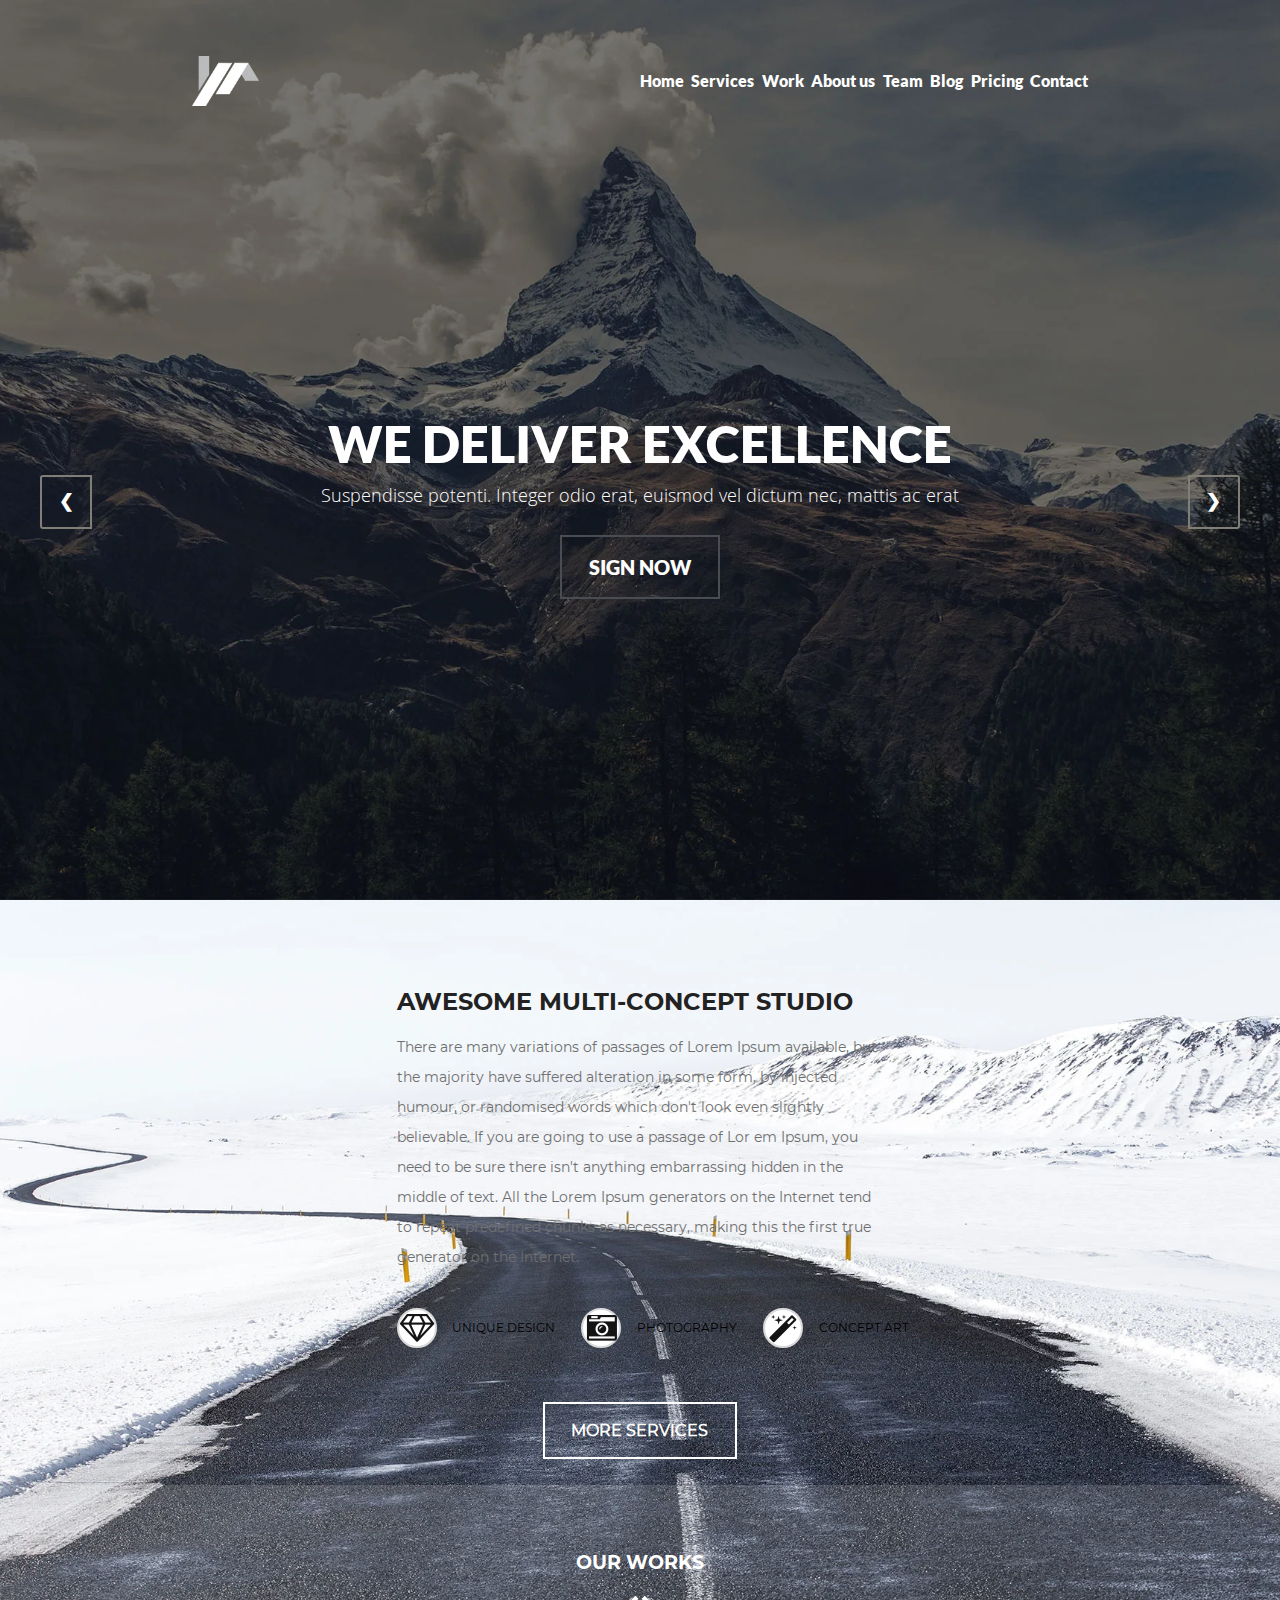
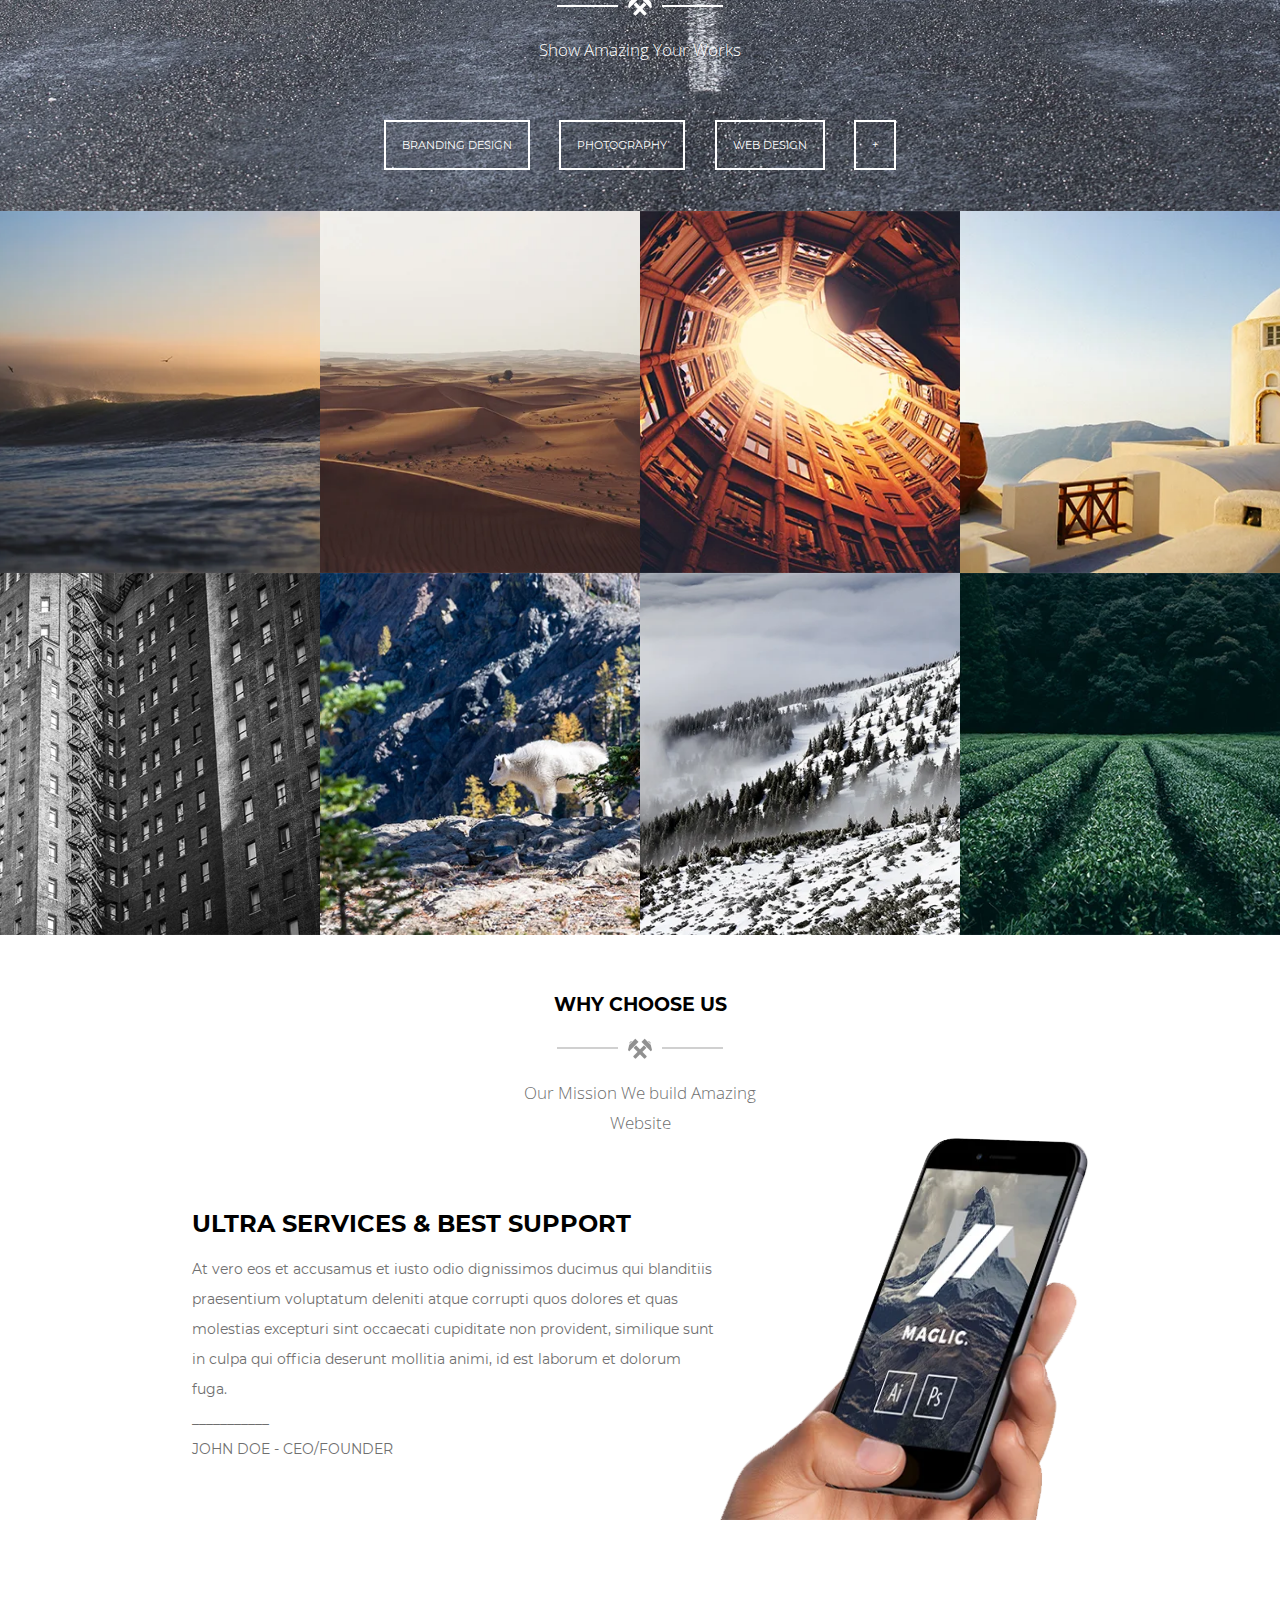
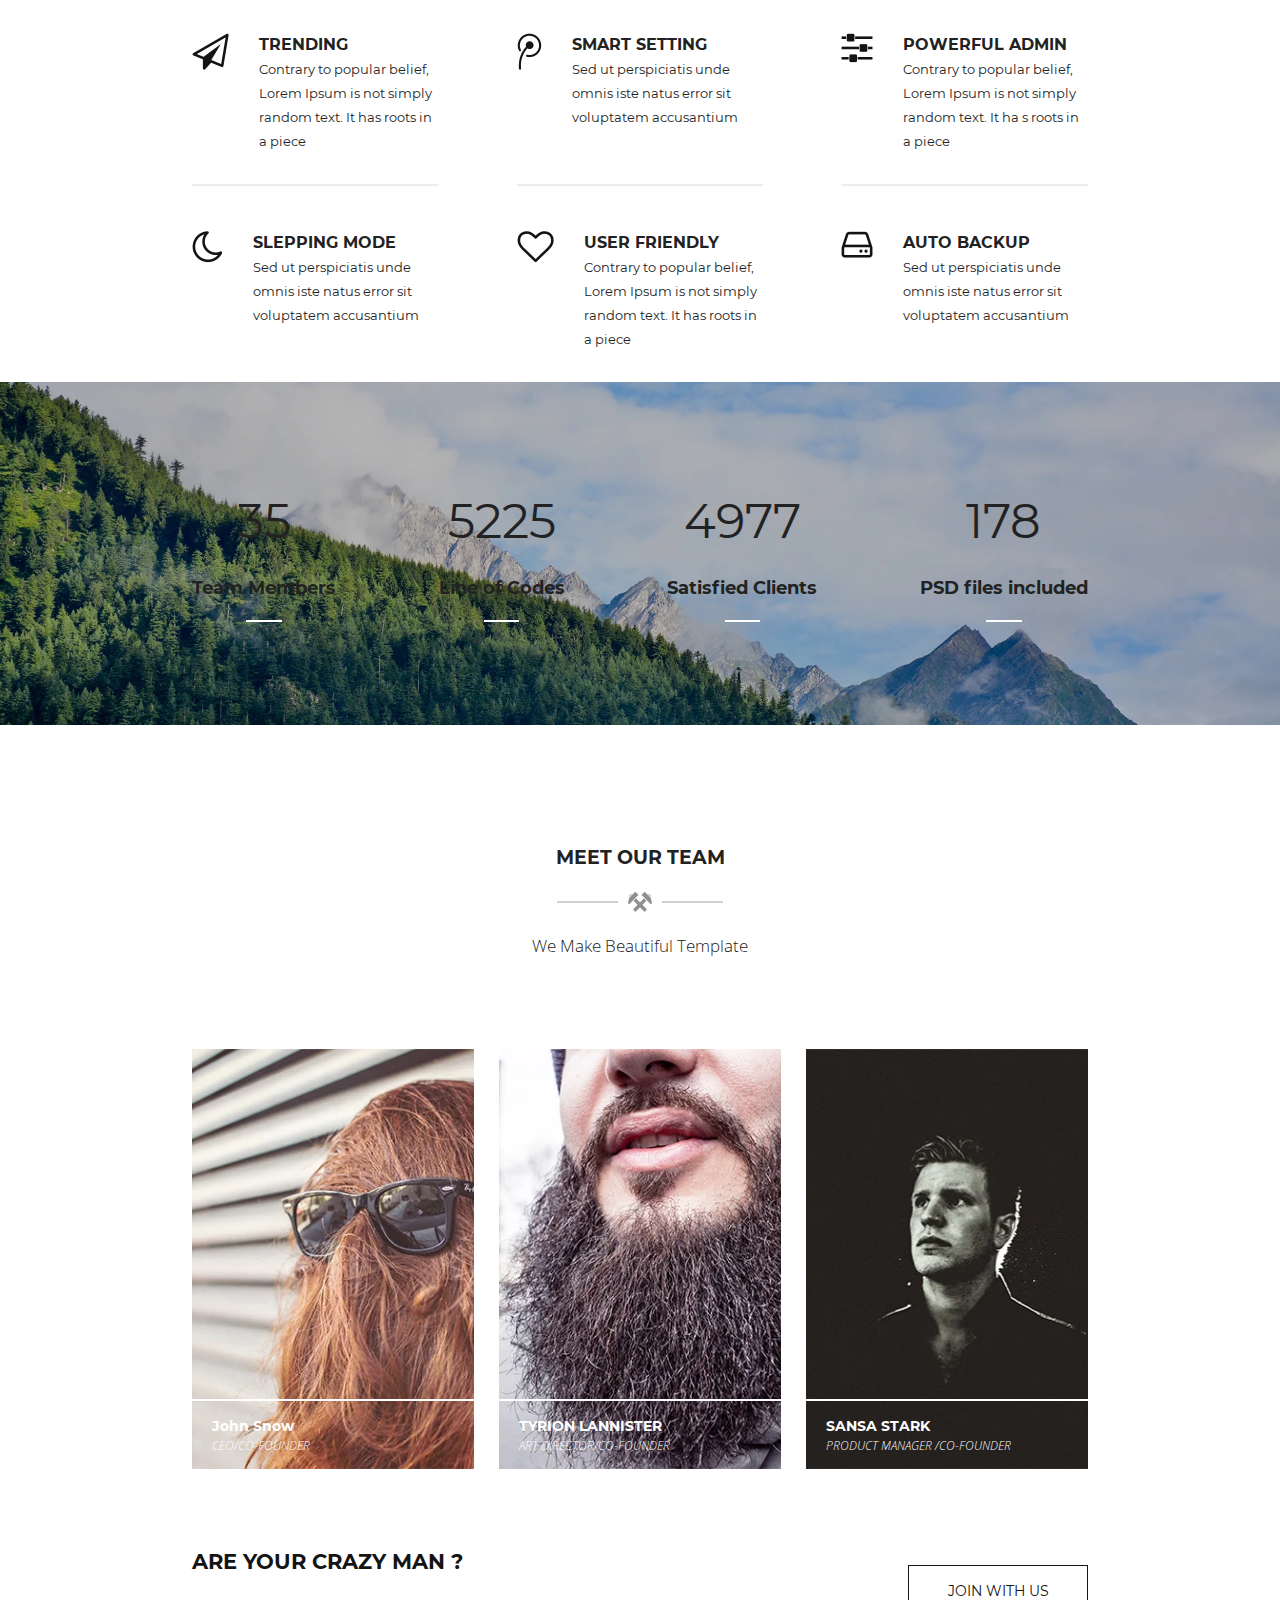
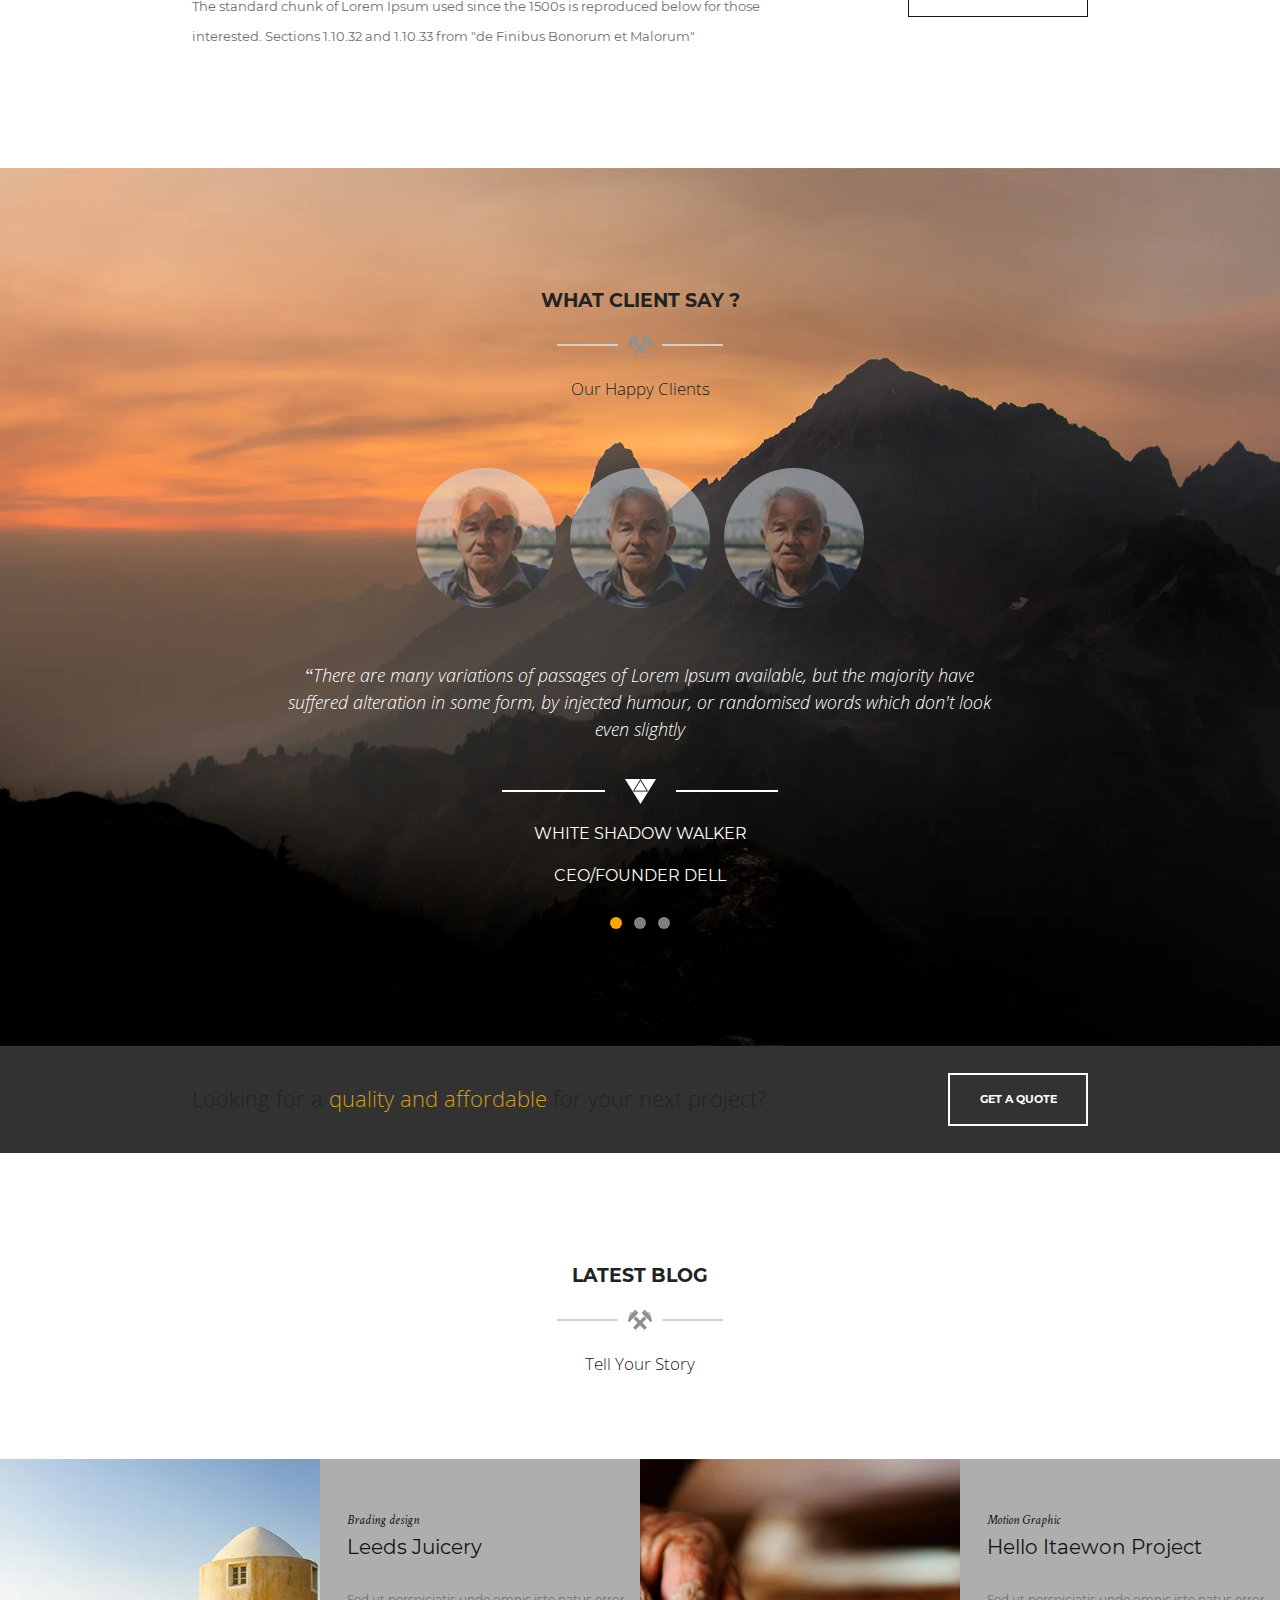
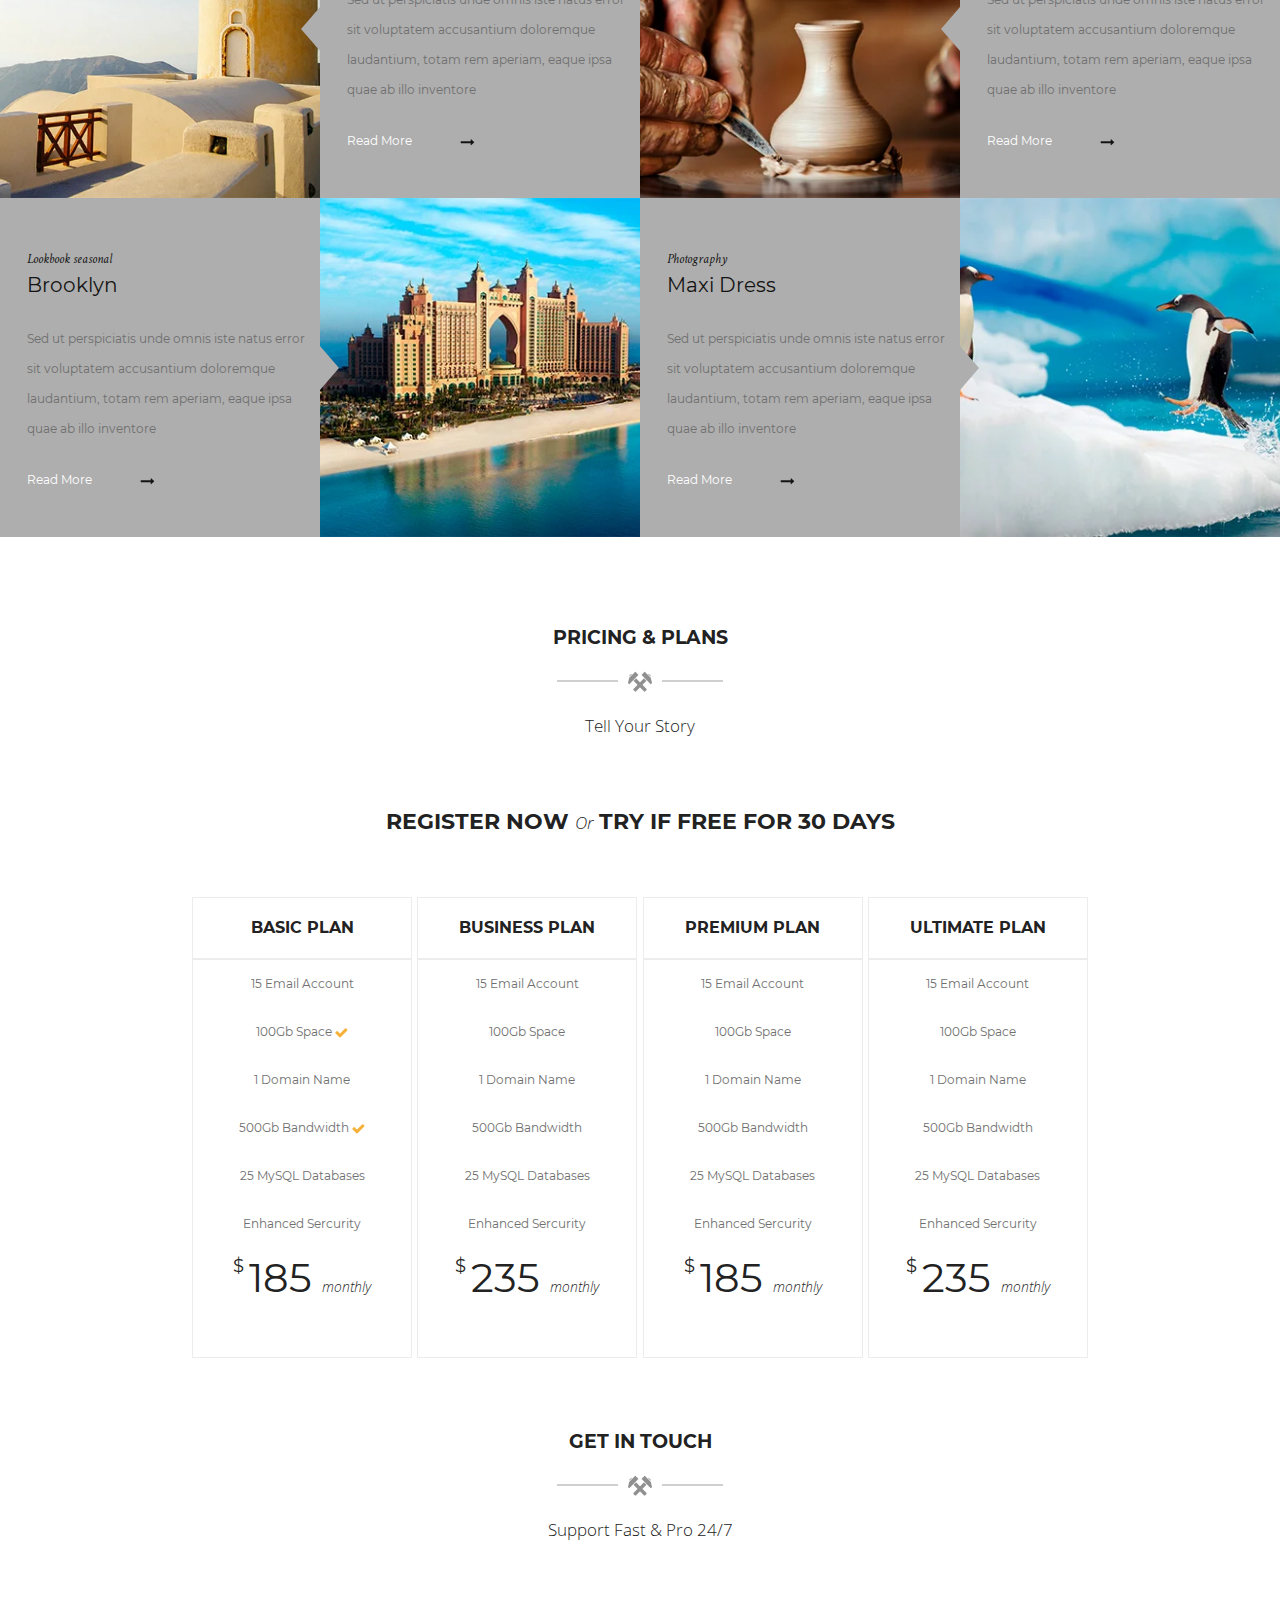
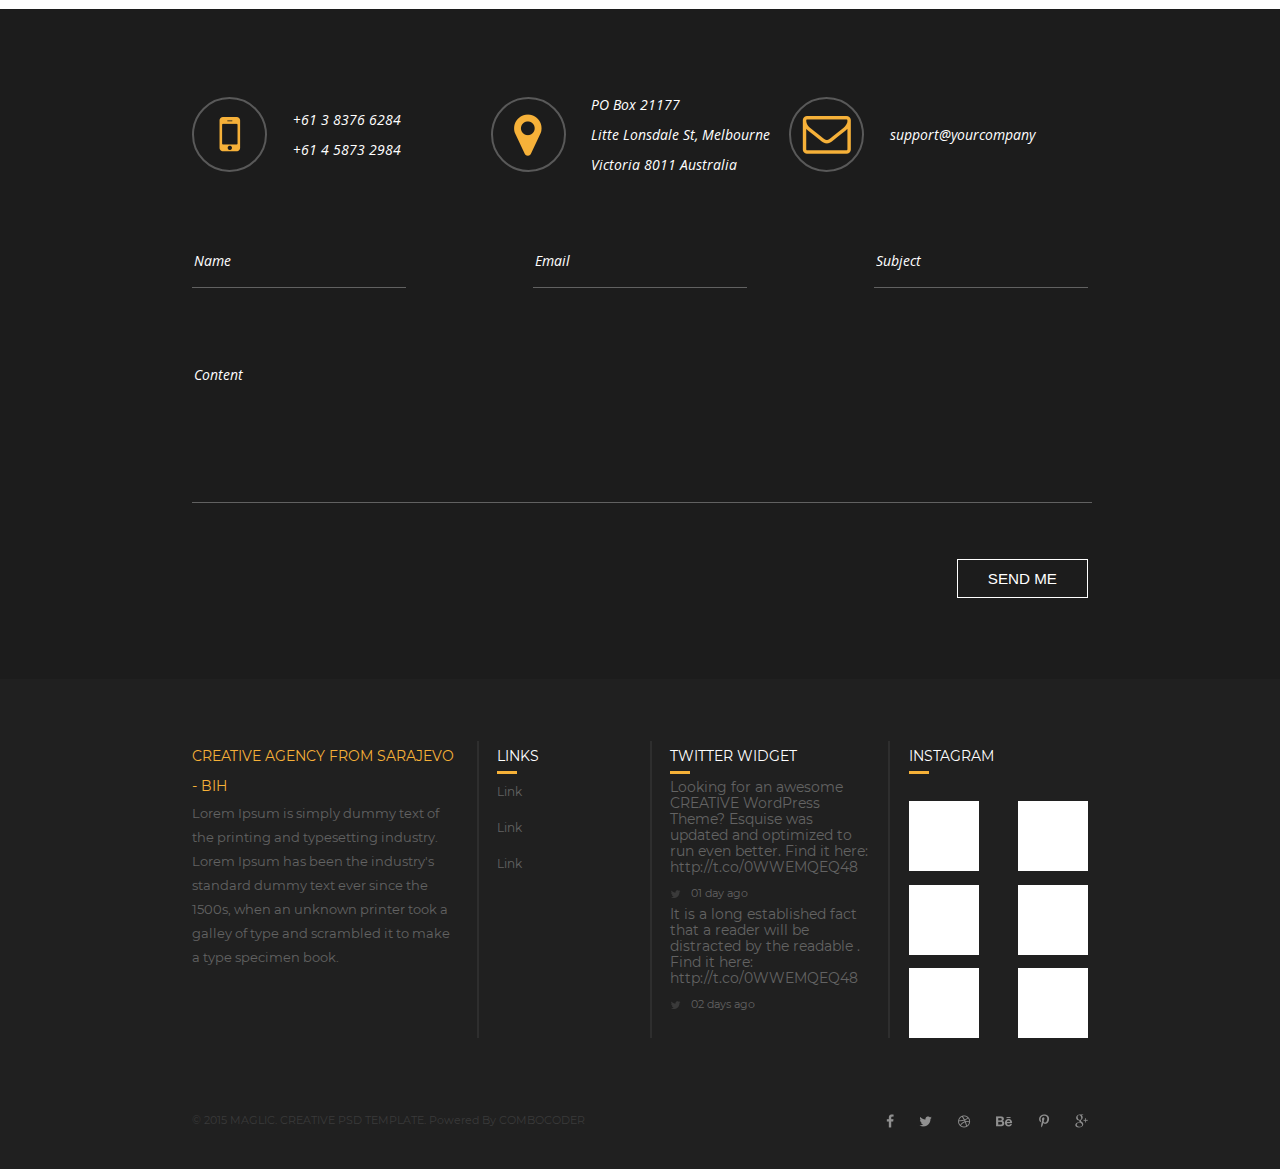
<file: index.html>
<!DOCTYPE html>
<html lang="en">

<head>
    <meta charset="UTF-8">
    <meta name="viewport" content="width=device-width, initial-scale=1.0">
    <title>Maglic</title>
    <link rel="stylesheet" href="css/style.min.css">
</head>

<body>
    <header class="header">
    <div class="wrap">
        <div class="headerTop">
            <picture><source srcset="img/header/headerLogo.webp" type="image/webp"><img class="headerLogo" src="img/header/headerLogo.png"></picture>
            <nav class="headerTopMenu">
                <ul class="headerTopMenu-List">
                    <li><a href="#home" class="headerTopMenu-link">Home</a></li>
                    <li><a href="#services" class="headerTopMenu-link active">Services</a></li>
                    <li><a href="#work" class="headerTopMenu-link">Work</a></li>
                    <li><a href="#about" class="headerTopMenu-link">About us</a></li>
                    <li><a href="#team" class="headerTopMenu-link">Team</a></li>
                    <li><a href="#blog" class="headerTopMenu-link">Blog</a></li>
                    <li><a href="#pricing" class="headerTopMenu-link">Pricing</a></li>
                    <li><a href="#contact" class="headerTopMenu-link">Contact</a></li>
                </ul>
            </nav>
            <div class="headerBurger">
                <span></span>
            </div>
        </div>
    </div>
    <div class="headerCenter">
        <a class="prev">&#10094</a>

        <div class="headerContent">
            <h2 class="headerContentTitle">WE DELIVER EXCELLENCE</h2>
            <p class="headerContentSubtitle">Suspendisse potenti. Integer odio erat, euismod vel dictum nec, mattis
                ac erat</p>
            <a class="headerContentButton" href="#">SIGN NOW</a>
        </div>

        <a class="next">&#10095</a>
    </div>
</header>
    <section class="services" id="services">
    <div class="wrap">
        <div class="servicesMainBox">
            <div class="servicesTitleBox">
                <h2 class="servicesTitle">Awesome multi-concept studio</h2>
                <p class="servicesSubtitle">There are many variations of passages of Lorem Ipsum available, but the
                    majority
                    have
                    suffered alteration in some form, by injected humour, or randomised words which don't look
                    even slightly believable. If you are going to use a passage of Lor em Ipsum, you need to be
                    sure there isn't anything embarrassing hidden in the middle of text. All the Lorem Ipsum
                    generators on the Internet tend to repeat predefined chunks as necessary, making this the
                    first true generator on the Internet. </p>
            </div>
            <div class="servicesIconBox">
                <div class="servicesIcon">
                    <div class="servicesIconCircle">
                        <picture><source srcset="img/services/dimondIcon.webp" type="image/webp"><img src="img/services/dimondIcon.png" alt=""></picture>
                    </div>
                    <h4 class="servicesIconTitle">Unique Design</h4>
                </div>
                <div class="servicesIcon">
                    <div class="servicesIconCircle">
                        <picture><source srcset="img/services/cameraIcon.webp" type="image/webp"><img src="img/services/cameraIcon.png" alt=""></picture>
                    </div>
                    <h4 class="servicesIconTitle">Photography</h4>
                </div>
                <div class="servicesIcon">
                    <div class="servicesIconCircle">
                        <picture><source srcset="img/services/wandIcon.webp" type="image/webp"><img src="img/services/wandIcon.png" alt=""></picture>
                    </div>
                    <h4 class="servicesIconTitle">Concept Art</h4>
                </div>
            </div>
            <a class="servicesButton" href="#">More Services</a>
        </div>
    </div>
    <div class="ourWorksBox" id="work">
        <div class="mainTitleStyle">
            <h3>Our Works</h3>
            <div class="mainIconBox">
                <div class="whiteLine"></div>
                <picture><source srcset="img/services/ourWork/OurWorkIcon.webp" type="image/webp"><img src="img/services/ourWork/OurWorkIcon.png" alt="" class="mainIcon"></picture>
                <div class="whiteLine"></div>
            </div>
            <p>Show Amazing Your Works</p>
        </div>
        <div class="ourWorksButtonList">
            <a class="ourWorkButton" href="#">Branding Design</a>
            <a class="ourWorkButton" href="#">Photography</a>
            <a class="ourWorkButton" href="#">Web Design</a>
            <a class="ourWorkButton" href="#">+</a>
        </div>
    </div>
</section>
    <section class="portfolio">
    <div class="portfolioOne portfolioItem">
        <div class="blackout">
            <picture><source srcset="img/portfolio/SearchIcon.webp" type="image/webp"><img src="img/portfolio/SearchIcon.png" alt=""></picture>
            <h3>Lorem ipsum dolor sit.</h3>
            <div class="stick"></div>
        </div>
    </div>

    <div class="portfolioTwo portfolioItem">
        <div class="blackout">
            <picture><source srcset="img/portfolio/SearchIcon.webp" type="image/webp"><img src="img/portfolio/SearchIcon.png" alt=""></picture>
            <h3>Lorem ipsum dolor sit.</h3>
            <div class="stick"></div>
        </div>
    </div>

    <div class="portfolioThree portfolioItem">
        <div class="blackout">
            <picture><source srcset="img/portfolio/SearchIcon.webp" type="image/webp"><img src="img/portfolio/SearchIcon.png" alt=""></picture>
            <h3>Lorem ipsum dolor sit.</h3>
            <div class="stick"></div>
        </div>
    </div>

    <div class="portfolioFour portfolioItem">
        <div class="blackout">
            <picture><source srcset="img/portfolio/SearchIcon.webp" type="image/webp"><img src="img/portfolio/SearchIcon.png" alt=""></picture>
            <h3>Lorem ipsum dolor sit.</h3>
            <div class="stick"></div>
        </div>
    </div>

    <div class="portfolioFive portfolioItem">
        <div class="blackout">
            <picture><source srcset="img/portfolio/SearchIcon.webp" type="image/webp"><img src="img/portfolio/SearchIcon.png" alt=""></picture>
            <h3>Lorem ipsum dolor sit.</h3>
            <div class="stick"></div>
        </div>
    </div>

    <div class="portfolioSix portfolioItem">
        <div class="blackout">
            <picture><source srcset="img/portfolio/SearchIcon.webp" type="image/webp"><img src="img/portfolio/SearchIcon.png" alt=""></picture>
            <h3>Lorem ipsum dolor sit.</h3>
            <div class="stick"></div>
        </div>
    </div>

    <div class="portfolioSeven portfolioItem">
        <div class="blackout">
            <picture><source srcset="img/portfolio/SearchIcon.webp" type="image/webp"><img src="img/portfolio/SearchIcon.png" alt=""></picture>
            <h3>Lorem ipsum dolor sit.</h3>
            <div class="stick"></div>
        </div>
    </div>

    <div class="portfolioEight portfolioItem">
        <div class="blackout">
            <picture><source srcset="img/portfolio/SearchIcon.webp" type="image/webp"><img src="img/portfolio/SearchIcon.png" alt=""></picture>
            <h3>Lorem ipsum dolor sit.</h3>
            <div class="stick"></div>
        </div>
    </div>
</section>
    <section class="chooseUs" id="about">
    <div class="wrap">
        <div class="mainTitleStyle">
            <h3>Why choose us</h3>
            <div class="mainIconBox">
                <div class="grayLine"></div>
                <picture><source srcset="img/chooseUs/workIcon.webp" type="image/webp"><img src="img/chooseUs/workIcon.png" alt="" class="mainIcon"></picture>
                <div class="grayLine"></div>
            </div>
            <p>Our Mission We build Amazing Website</p>
        </div>

        <div class="chooseUsContent">
            <div class="chooseUsText">
                <h2>ULTRA SERVICES & BEST SUPPORT</h2>
                <p>
                    At vero eos et accusamus et iusto odio dignissimos ducimus qui blanditiis praesentium voluptatum
                    deleniti atque corrupti quos dolores et quas molestias excepturi sint occaecati cupiditate non
                    provident, similique sunt in culpa qui officia deserunt mollitia animi, id est laborum et dolorum
                    fuga. </br>
                    ___________ </br>
                    <p class="Author">JOHN DOE - CEO/FOUNDER</p>
                </p>
            </div>
            <picture><source srcset="img/chooseUs/phoneIcon.webp" type="image/webp"><img src="img/chooseUs/phoneIcon.png" alt=""></picture>
        </div>

        <div class="chooseUsFeaturesBoxList">
            <div class="chooseUsFeaturesBox bottomLine">
                <picture><source srcset="img/chooseUs/TelegramIcon.webp" type="image/webp"><img src="img/chooseUs/TelegramIcon.png" alt=""></picture>
                <div class="chooseUsFeaturesBoxTitle">
                    <h3>Trending</h3>
                    <p>Contrary to popular belief, Lorem Ipsum is not simply random text. It has roots in a piece</p>
                </div>
            </div>
            <div class="chooseUsFeaturesBox bottomLine">
                <picture><source srcset="img/chooseUs/FlowerIcon.webp" type="image/webp"><img src="img/chooseUs/FlowerIcon.png" alt=""></picture>
                <div class="chooseUsFeaturesBoxTitle">
                    <h3>Smart Setting</h3>
                    <p>Sed ut perspiciatis unde omnis iste natus error sit voluptatem accusantium</p>
                </div>
            </div>
            <div class="chooseUsFeaturesBox bottomLine">
                <picture><source srcset="img/chooseUs/SettingIcon.webp" type="image/webp"><img src="img/chooseUs/SettingIcon.png" alt=""></picture>
                <div class="chooseUsFeaturesBoxTitle">
                    <h3>Powerful Admin</h3>
                    <p>Contrary to popular belief, Lorem Ipsum is not simply random text. It ha s roots in a piece</p>
                </div>
            </div>
            <div class="chooseUsFeaturesBox">
                <picture><source srcset="img/chooseUs/MoonIcon.webp" type="image/webp"><img src="img/chooseUs/MoonIcon.png" alt=""></picture>
                <div class="chooseUsFeaturesBoxTitle">
                    <h3>Slepping Mode</h3>
                    <p>Sed ut perspiciatis unde omnis iste natus error sit voluptatem accusantium</p>
                </div>
            </div>
            <div class="chooseUsFeaturesBox">
                <picture><source srcset="img/chooseUs/HearthIcon.webp" type="image/webp"><img src="img/chooseUs/HearthIcon.png" alt=""></picture>
                <div class="chooseUsFeaturesBoxTitle">
                    <h3>User Friendly</h3>
                    <p>Contrary to popular belief, Lorem Ipsum is not simply random text. It has roots in a piece</p>
                </div>
            </div>
            <div class="chooseUsFeaturesBox">
                <picture><source srcset="img/chooseUs/StationIcon.webp" type="image/webp"><img src="img/chooseUs/StationIcon.png" alt=""></picture>
                <div class="chooseUsFeaturesBoxTitle">
                    <h3>Auto Backup</h3>
                    <p>Sed ut perspiciatis unde omnis iste natus error sit voluptatem accusantium</p>
                </div>
            </div>
        </div>
    </div>
</section>
    <section class="factsMainBox">
    <div class="wrap">
        <div class="factsBoxList">
            <div class="factBox">
                <h2>35</h2>
                <h3>Team Members</h3>
                <div class="whiteLine"></div>
            </div>
            <div class="factBox">
                <h2>5225</h2>
                <h3>Line of Codes</h3>
                <div class="whiteLine"></div>
            </div>
            <div class="factBox">
                <h2>4977</h2>
                <h3>Satisfied Clients</h3>
                <div class="whiteLine"></div>
            </div>
            <div class="factBox">
                <h2>178</h2>
                <h3>PSD files included</h3>
                <div class="whiteLine"></div>
            </div>
        </div>
    </div>
</section>
    <section class="ourTeamMainBox" id="team">
    <div class="wrap">
        <div class="mainTitleStyle">
            <div class="mainTitleStyle">
                <h3>Meet our team</h3>
                <div class="mainIconBox">
                    <div class="grayLine"></div>
                    <picture><source srcset="img/chooseUs/workIcon.webp" type="image/webp"><img src="img/chooseUs/workIcon.png" alt="" class="mainIcon"></picture>
                    <div class="grayLine"></div>
                </div>
                <p>We Make Beautiful Template</p>
            </div>
        </div>
        <div class="teamMembersBoxList">
            <div class="teamMemberBox firstMember">
                <div class="teamMemberBoxText">
                    <h3>John Snow</h3>
                    <p>CEO/CO-FOUNDER</p>
                </div>
            </div>
            <div class="teamMemberBox secondMember">
                <div class="teamMemberBoxText">
                    <h3>TYRION LANNISTER</h3>
                    <p>ART DIRECTOR/CO-FOUNDER</p>
                </div>
            </div>
            <div class="teamMemberBox thirdMember">
                <div class="teamMemberBoxText">
                    <h3>SANSA STARK</h3>
                    <p>PRODUCT MANAGER /CO-FOUNDER</p>
                </div>
            </div>
        </div>
        <div class="ourMemberBottom">
            <div class="ourMemberText">
                <h2>ARE YOUR CRAZY MAN ?</h2>
                <p>The standard chunk of Lorem Ipsum used since the 1500s is reproduced below for those interested.
                    Sections
                    1.10.32 and 1.10.33 from "de Finibus Bonorum et Malorum"</p>
            </div>
            <a class="ourMemberButton" href="#">JOIN WITH US</a>
        </div>
    </div>
</section>
    <section class="testimonialMainBox">
    <div class="wrap">
        <div class="testimonialContentWrap">
            <div class="mainTitleStyle">
                <div class="mainTitleStyle">
                    <h3>WHAT CLIENT SAY ?</h3>
                    <div class="mainIconBox">
                        <div class="grayLine"></div>
                        <picture><source srcset="img/chooseUs/workIcon.webp" type="image/webp"><img src="img/chooseUs/workIcon.png" alt="" class="mainIcon"></picture>
                        <div class="grayLine"></div>
                    </div>
                    <p>Our Happy Clients</p>
                </div>
            </div>
            <div class="testimonialMainContentBox">
                <div class="slider">
                    <div class="sliderItem" id="slide showing">
                        <div class="avatarsBoxList">
                            <div class="avatarBox"></div>
                            <div class="avatarBox"></div>
                            <div class="avatarBox"></div>
                        </div>
                        <p class="testimonialQuote">“There are many variations of passages of Lorem Ipsum available, but
                            the
                            majority have suffered
                            alteration in some form, by injected humour, or randomised words which don't look even
                            slightly
                        </p>
                        <div class="testimonialIconBox">
                            <div class="whiteLine"></div>
                            <picture><source srcset="img/testimonial/testimonialIcon.webp" type="image/webp"><img src="img/testimonial/testimonialIcon.png" alt="" class="testimonialIcon"></picture>
                            <div class="whiteLine"></div>
                        </div>
                        <h3 class="testimonialTitle">WHITE SHADOW WALKER</h3>
                        <p class="testimonialSubtitle">CEO/FOUNDER DELL</p>
                    </div>
                    <div class="sliderItem">
                        <div class="avatarsBoxList">
                            <div class="avatarBox"></div>
                            <div class="avatarBox"></div>
                            <div class="avatarBox"></div>
                        </div>
                        <p class="testimonialQuote">“There second slide
                        </p>
                        <div class="testimonialIconBox">
                            <div class="whiteLine"></div>
                            <picture><source srcset="img/testimonial/testimonialIcon.webp" type="image/webp"><img src="img/testimonial/testimonialIcon.png" alt="" class="testimonialIcon"></picture>
                            <div class="whiteLine"></div>
                        </div>
                        <h3 class="testimonialTitle">WHITE SHADOW WALKER</h3>
                        <p class="testimonialSubtitle">CEO/FOUNDER DELL</p>
                    </div>
                    <div class="sliderItem">
                        <div class="avatarsBoxList">
                            <div class="avatarBox"></div>
                            <div class="avatarBox"></div>
                            <div class="avatarBox"></div>
                        </div>
                        <p class="testimonialQuote">“There are many variations of passages of Lorem Ipsum available, but
                            the
                            majority have suffered
                            alteration in some form, by injected humour, or randomised words which don't look even
                            slightly
                        </p>
                        <div class="testimonialIconBox">
                            <div class="whiteLine"></div>
                            <picture><source srcset="img/testimonial/testimonialIcon.webp" type="image/webp"><img src="img/testimonial/testimonialIcon.png" alt="" class="testimonialIcon"></picture>
                            <div class="whiteLine"></div>
                        </div>
                        <h3 class="testimonialTitle">WHITE SHADOW WALKER</h3>
                        <p class="testimonialSubtitle">CEO/FOUNDER DELL</p>
                    </div>
                </div>
            </div>
            <div class="sliderDotsList">
                <div class="sliderDot" onclick="currentSlide(1)"></div>
                <div class="sliderDot" onclick="currentSlide(2)"></div>
                <div class="sliderDot" onclick="currentSlide(3)"></div>
            </div>
        </div>
    </div>
</section>
    <section class="getQuoteMainBox">
    <div class="wrap">
        <div class="getQuoteContentBox">
            <h2>Looking for a <span>quality and affordable</span> for your next project?</h2>
            <a href="#" class="getQuoteButton">GET A QUOTE</a>
        </div>
    </div>
</section>
    <section class="ourBlogMainBox" id="blog">
    <div class="mainTitleStyle">
        <h3>LATEST BLOG</h3>
        <div class="mainIconBox">
            <div class="grayLine"></div>
            <picture><source srcset="img/chooseUs/workIcon.webp" type="image/webp"><img src="img/chooseUs/workIcon.png" alt="" class="mainIcon"></picture>
            <div class="grayLine"></div>
        </div>
        <p>Tell Your Story</p>
    </div>
    <div class="ourBlogList">
        <div class="ourBlogItem">
            <div class="ourBlogItemImgBox ourBlogFirstImg">
                <div class="leftTriangle"></div>
            </div>
            <div class="ourBlogItemTextBox">
                <span>Brading design</span>
                <h2>Leeds Juicery</h2>
                <p>Sed ut perspiciatis unde omnis iste natus error sit voluptatem accusantium doloremque
                    laudantium, totam rem aperiam, eaque ipsa quae ab illo inventore </p>
                <div class="ourBlogItemButtonBox">
                    <a href="#" class="ourBlogItemButton">Read More</a>
                    <picture><source srcset="img/ourBlog/readMoreIcon.webp" type="image/webp"><img src="img/ourBlog/readMoreIcon.png" alt=""></picture>
                </div>
            </div>
        </div>
        <div class="ourBlogItem">
            <div class="ourBlogItemImgBox ourBlogSecondImg">
                <div class="leftTriangle"></div>
            </div>
            <div class="ourBlogItemTextBox">
                <span>Motion Graphic</span>
                <h2>Hello Itaewon Project</h2>
                <p>Sed ut perspiciatis unde omnis iste natus error sit voluptatem accusantium doloremque
                    laudantium, totam rem aperiam, eaque ipsa quae ab illo inventore </p>
                <div class="ourBlogItemButtonBox">
                    <a href="#" class="ourBlogItemButton">Read More</a>
                    <picture><source srcset="img/ourBlog/readMoreIcon.webp" type="image/webp"><img src="img/ourBlog/readMoreIcon.png" alt=""></picture>
                </div>
            </div>
        </div>
        <div class="ourBlogItem">
            <div class="ourBlogItemTextBox">
                <span>Lookbook seasonal</span>
                <h2>Brooklyn</h2>
                <p>Sed ut perspiciatis unde omnis iste natus error sit voluptatem accusantium doloremque
                    laudantium, totam rem aperiam, eaque ipsa quae ab illo inventore </p>
                <div class="ourBlogItemButtonBox">
                    <a href="#" class="ourBlogItemButton">Read More</a>
                    <picture><source srcset="img/ourBlog/readMoreIcon.webp" type="image/webp"><img src="img/ourBlog/readMoreIcon.png" alt=""></picture>
                </div>
            </div>
            <div class="ourBlogItemImgBox ourBlogThirdImg">
                <div class="rightTriangle"></div>
            </div>
        </div>
        <div class="ourBlogItem">
            <div class="ourBlogItemTextBox">
                <span>Photography</span>
                <h2>Maxi Dress</h2>
                <p>Sed ut perspiciatis unde omnis iste natus error sit voluptatem accusantium doloremque
                    laudantium, totam rem aperiam, eaque ipsa quae ab illo inventore </p>
                <div class="ourBlogItemButtonBox">
                    <a href="#" class="ourBlogItemButton">Read More</a>
                    <picture><source srcset="img/ourBlog/readMoreIcon.webp" type="image/webp"><img src="img/ourBlog/readMoreIcon.png" alt=""></picture>
                </div>
            </div>
            <div class="ourBlogItemImgBox ourBlogFourImg">
                <div class="rightTriangle"></div>
            </div>
        </div>
    </div>
    </div>
</section>
    <section class="planAndPricingMainBox" id="pricing">
    <div class="wrap">
        <div class="mainTitleStyle">
            <h3>PRICING & PLANS</h3>
            <div class="mainIconBox">
                <div class="grayLine"></div>
                <picture><source srcset="img/chooseUs/workIcon.webp" type="image/webp"><img src="img/chooseUs/workIcon.png" alt="" class="mainIcon"></picture>
                <div class="grayLine"></div>
            </div>
            <p>Tell Your Story</p>
        </div>
        <h3 class="planTitle">REGISTER NOW <span>Or</span> TRY IF FREE FOR 30 DAYS</h3>
        <div class="pricingList">
            <div class="pricingItem">
                <h3 class="pricingItemTitle">BASIC PLAN</h3>
                <ul class="pricingItemBonusList">
                    <li class="pricingItemBonusListText">
                        <p>15 Email Account</p>
                    </li>
                    <li class="pricingItemBonusListText">
                        <p>100Gb Space <picture><source srcset="img/planAndPricing/CheckMark.webp" type="image/webp"><img src="img/planAndPricing/CheckMark.png" alt=""></picture></p>
                    </li>
                    <li class="pricingItemBonusListText">
                        <p>1 Domain Name</p>
                    </li>
                    <li class="pricingItemBonusListText">
                        <p>500Gb Bandwidth <picture><source srcset="img/planAndPricing/CheckMark.webp" type="image/webp"><img src="img/planAndPricing/CheckMark.png" alt=""></picture></p>
                    </li>
                    <li class="pricingItemBonusListText">
                        <p>25 MySQL Databases</p>
                    </li>
                    <li class="pricingItemBonusListText">
                        <p>Enhanced Sercurity</p>
                    </li>
                </ul>
                <h2 class="pricingItemPriceText"><sup><small>$ </small></sup>185 <span>monthly</span></h2>
                <a href="#" class="pricingItemButton">GET PLAN</a>
            </div>
            <div class="pricingItem">
                <h3 class="pricingItemTitle">Business Plan</h3>
                <ul class="pricingItemBonusList">
                    <li class="pricingItemBonusListText">
                        <p>15 Email Account</p>
                    </li>
                    <li class="pricingItemBonusListText">
                        <p>100Gb Space</p>
                    </li>
                    <li class="pricingItemBonusListText">
                        <p>1 Domain Name</p>
                    </li>
                    <li class="pricingItemBonusListText">
                        <p>500Gb Bandwidth</p>
                    </li>
                    <li class="pricingItemBonusListText">
                        <p>25 MySQL Databases</p>
                    </li>
                    <li class="pricingItemBonusListText">
                        <p>Enhanced Sercurity</p>
                    </li>
                </ul>
                <h2 class="pricingItemPriceText"><sup><small>$ </small></sup>235 <span>monthly</span></h2>
                <a href="#" class="pricingItemButton">GET PLAN</a>
            </div>

            <div class="pricingItem">
                <h3 class="pricingItemTitle">Premium Plan</h3>
                <ul class="pricingItemBonusList">
                    <li class="pricingItemBonusListText">
                        <p>15 Email Account</p>
                    </li>
                    <li class="pricingItemBonusListText">
                        <p>100Gb Space</p>
                    </li>
                    <li class="pricingItemBonusListText">
                        <p>1 Domain Name</p>
                    </li>
                    <li class="pricingItemBonusListText">
                        <p>500Gb Bandwidth</p>
                    </li>
                    <li class="pricingItemBonusListText">
                        <p>25 MySQL Databases</p>
                    </li>
                    <li class="pricingItemBonusListText">
                        <p>Enhanced Sercurity</p>
                    </li>
                </ul>
                <h2 class="pricingItemPriceText"><sup><small>$ </small></sup>185 <span>monthly</span></h2>
                <a href="#" class="pricingItemButton">GET PLAN</a>
            </div>
            <div class="pricingItem">
                <h3 class="pricingItemTitle">Ultimate Plan</h3>
                <ul class="pricingItemBonusList">
                    <li class="pricingItemBonusListText">
                        <p>15 Email Account</p>
                    </li>
                    <li class="pricingItemBonusListText">
                        <p>100Gb Space</p>
                    </li>
                    <li class="pricingItemBonusListText">
                        <p>1 Domain Name</p>
                    </li>
                    <li class="pricingItemBonusListText">
                        <p>500Gb Bandwidth</p>
                    </li>
                    <li class="pricingItemBonusListText">
                        <p>25 MySQL Databases</p>
                    </li>
                    <li class="pricingItemBonusListText">
                        <p>Enhanced Sercurity</p>
                    </li>
                </ul>
                <h2 class="pricingItemPriceText"><sup><small>$ </small></sup>235 <span>monthly</span></h2>
                <a href="#" class="pricingItemButton">GET PLAN</a>
            </div>
        </div>
        <div class="mainTitleStyle">
            <h3>GET IN TOUCH</h3>
            <div class="mainIconBox">
                <div class="grayLine"></div>
                <picture><source srcset="img/chooseUs/workIcon.webp" type="image/webp"><img src="img/chooseUs/workIcon.png" alt="" class="mainIcon"></picture>
                <div class="grayLine"></div>
            </div>
            <p>Support Fast & Pro 24/7</p>
        </div>
    </div>
</section>
    <section class="mainContactBox">
    <div class="wrap">
        <div class="registrationMainBox">
            <div class="getInTouchList">
                <div class="getInTouchItem">
                    <div class="getInTouchIconBox">
                        <picture><source srcset="img/contact/PhoneIcon.webp" type="image/webp"><img src="img/contact/PhoneIcon.png" alt=""></picture>
                    </div>
                    <p>
                        +61 3 8376 6284 <br>
                        +61 4 5873 2984
                    </p>
                </div>
                <div class="getInTouchItem">
                    <div class="getInTouchIconBox">
                        <picture><source srcset="img/contact/SearchIcon.webp" type="image/webp"><img src="img/contact/SearchIcon.png" alt=""></picture>
                    </div>
                    <p>
                        PO Box 21177<br>
                        Litte Lonsdale St, Melbourne<br>
                        Victoria 8011 Australia
                    </p>
                </div>
                <div class="getInTouchItem">
                    <div class="getInTouchIconBox">
                        <picture><source srcset="img/contact/MailIcon.webp" type="image/webp"><img src="img/contact/MailIcon.png" alt=""></picture>
                    </div>
                    <p>
                        support@yourcompany
                    </p>
                </div>
            </div>
            <div class="registrationForm">
                <input type="text" name="Name" class="registrationInputTop" placeholder="Name">
                <input type="text" name="Email" class="registrationInputTop" placeholder="Email">
                <input type="text" name="Subject" class="registrationInputTop" placeholder="Subject">
            </div>
            <textarea name="Content" class="registrationContentBox" placeholder="Content" /></textarea>
            <button href="#" class="registrationButton">SEND ME</и>
        </div>
    </div>
</section>
    <footer class="footerMainBox" id="contact">
    <div class="wrap">
        <div class="footerContentBox">
            <div class="taglineBox">
                <h2 class="footerTitleStyle taglineTitle">Creative Agency from SARAJEVO - BIH</h2>
                <p class="taglineText">
                    Lorem Ipsum is simply dummy text of the printing and typesetting industry. Lorem Ipsum has been the
                    industry's standard dummy text ever since the 1500s, when an unknown printer took a galley of type
                    and scrambled it to make a type specimen book.
                </p>
            </div>
            <div class="verticalLine"></div>
            <div class="linkBox">
                <h2 class="footerTitleStyle">LINKS</h2>
                <div class="footerTitleBottomLine"></div>
                <ul class="linkList">
                    <li class="linkItem"><a href="#">Link</a></li>
                    <li class="linkItem"><a href="#">Link</a></li>
                    <li class="linkItem"><a href="#">Link</a></li>
                </ul>
            </div>
            <div class="verticalLine"></div>
            <div class="twitterBox">
                <h2 class="footerTitleStyle">Twitter widget</h2>
                <div class="footerTitleBottomLine"></div>
                <div class="twitterPostBox">
                    <p>Looking for an awesome CREATIVE WordPress Theme? Esquise was updated and optimized to run even
                        better. Find it here: http://t.co/0WWEMQEQ48</p>
                    <div class="twitterPostInfo">
                        <picture><source srcset="img/footer/TwitterLittleIcon.webp" type="image/webp"><img src="img/footer/TwitterLittleIcon.png" alt=""></picture>
                        <p>01 day ago</p>
                    </div>
                </div>
                <div class="twitterPostBox">
                    <p>It is a long established fact that a reader will be distracted by the readable . Find it here:
                        http://t.co/0WWEMQEQ48</p>
                    <div class="twitterPostInfo">
                        <picture><source srcset="img/footer/TwitterLittleIcon.webp" type="image/webp"><img src="img/footer/TwitterLittleIcon.png" alt=""></picture>
                        <p>02 days ago</p>
                    </div>
                </div>
            </div>
            <div class="verticalLine"></div>
            <div class="instagramBox">
                <h2 class="footerTitleStyle">INSTAGRAM</h2>
                <div class="footerTitleBottomLine"></div>
                <div class="instagramImgList">
                    <div class="instagramImgListItem"></div>
                    <div class="instagramImgListItem"></div>
                    <div class="instagramImgListItem"></div>
                    <div class="instagramImgListItem"></div>
                    <div class="instagramImgListItem"></div>
                    <div class="instagramImgListItem"></div>
                </div>
            </div>
        </div>
        <div class="footerCopyrights">
            <div class="copyrightText">
                <p>© 2015 MAGLIC. CREATIVE PSD TEMPLATE. Powered By COMBOCODER</p>
            </div>
            <div class="networksListBox">
                <ul class="networkList">
                    <a class="networkListItem" href="#"><picture><source srcset="img/footer/networkIcons/facebookIcon.webp" type="image/webp"><img src="img/footer/networkIcons/facebookIcon.png" alt=""></picture></a>
                    <a class="networkListItem" href="#"><picture><source srcset="img/footer/networkIcons/twetterIcon.webp" type="image/webp"><img src="img/footer/networkIcons/twetterIcon.png" alt=""></picture></a>
                    <a class="networkListItem" href="#"><picture><source srcset="img/footer/networkIcons/dribleIcon.webp" type="image/webp"><img src="img/footer/networkIcons/dribleIcon.png" alt=""></picture></a>
                    <a class="networkListItem" href="#"><picture><source srcset="img/footer/networkIcons/behanceIcon.webp" type="image/webp"><img src="img/footer/networkIcons/behanceIcon.png" alt=""></picture></a>
                    <a class="networkListItem" href="#"><picture><source srcset="img/footer/networkIcons/pinterestIcon.webp" type="image/webp"><img src="img/footer/networkIcons/pinterestIcon.png" alt=""></picture></a>
                    <a class="networkListItem" href="#"><picture><source srcset="img/footer/networkIcons/googleIcon.webp" type="image/webp"><img src="img/footer/networkIcons/googleIcon.png" alt=""></picture></a>
                </ul>
            </div>
        </div>
    </div>
</footer>
    <script src="http://code.jquery.com/jquery-3.5.1.min.js"
        integrity="sha256-9/aliU8dGd2tb6OSsuzixeV4y/faTqgFtohetphbbj0=" crossorigin="anonymous"></script>
    <script src="js/script.js"></script>
</body>

</html>
</file>
<file: css/style.min.css>
@font-face{font-family:CrimsonTextItalic;font-display:swap;src:url("../fonts/Crimson Text Italic/CrimsonTextItalic.eot");src:url("../fonts/Crimson Text Italic/CrimsonTextItalic.eot?#iefix") format("embedded-opentype"),url("../fonts/Crimson Text Italic/CrimsonTextItalic.woff2") format("woff2"),url("../fonts/Crimson Text Italic/CrimsonTextItalic.woff") format("woff"),url("../fonts/Crimson Text Italic/CrimsonTextItalic.svg#CrimsonTextItalic") format("svg");font-weight:400;font-style:normal}@font-face{font-family:"Lato Black";font-display:swap;src:url("../fonts/Lato/Lato Black.eot");src:url("../fonts/Lato/Lato Black.eot?#iefix") format("embedded-opentype"),url("../fonts/Lato/Lato Black.woff2") format("woff2"),url("../fonts/Lato/Lato Black.woff") format("woff"),url("../fonts/Lato/Lato Black.svg#Lato Black") format("svg");font-weight:900;font-style:#000}@font-face{font-family:"Open Sans Italic";font-display:swap;src:url("../fonts/OpenSans/Open Sans Italic.eot");src:url("../fonts/OpenSans/Open Sans Italic.eot?#iefix") format("embedded-opentype"),url("../fonts/OpenSans/Open Sans Italic.woff2") format("woff2"),url("../fonts/OpenSans/Open Sans Italic.woff") format("woff"),url("../fonts/OpenSans/Open Sans Italic.svg#Open Sans Italic") format("svg");font-weight:400;font-style:italic}@font-face{font-family:"Open Sans Light Italic";font-display:swap;src:url("../fonts/OpenSans/Open Sans Light Italic.eot");src:url("../fonts/OpenSans/Open Sans Light Italic.eot?#iefix") format("embedded-opentype"),url("../fonts/OpenSans/Open Sans Light Italic.woff2") format("woff2"),url("../fonts/OpenSans/Open Sans Light Italic.woff") format("woff"),url("../fonts/OpenSans/Open Sans Light Italic.svg#Open Sans Light Italic") format("svg");font-weight:300;font-style:italic}@font-face{font-family:"Open Sans Light";font-display:swap;src:url("../fonts/OpenSans/Open Sans Light.eot");src:url("../fonts/OpenSans/Open Sans Light.eot?#iefix") format("embedded-opentype"),url("../fonts/OpenSans/Open Sans Light.woff2") format("woff2"),url("../fonts/OpenSans/Open Sans Light.woff") format("woff"),url("../fonts/OpenSans/Open Sans Light.svg#Open Sans Light") format("svg");font-weight:300;font-style:normal}@font-face{font-family:"Montserrat Regular";font-display:swap;src:url("../fonts/Montserrat/Montserrat Regular.eot");src:url("../fonts/Montserrat/Montserrat Regular.eot?#iefix") format("embedded-opentype"),url("../fonts/Montserrat/Montserrat Regular.woff2") format("woff2"),url("../fonts/Montserrat/Montserrat Regular.woff") format("woff"),url("../fonts/Montserrat/Montserrat Regular.svg#Montserrat Regular") format("svg");font-weight:400;font-style:normal}@font-face{font-family:"Montserrat Bold";font-display:swap;src:url("../fonts/Montserrat/Montserrat Bold.eot");src:url("../fonts/Montserrat/Montserrat Bold.eot?#iefix") format("embedded-opentype"),url("../fonts/Montserrat/Montserrat Bold.woff2") format("woff2"),url("../fonts/Montserrat/Montserrat Bold.woff") format("woff"),url("../fonts/Montserrat/Montserrat Bold.svg#Montserrat Bold") format("svg");font-weight:700;font-style:normal}@font-face{font-family:"Montserrat SemiBold";font-display:swap;src:url("../fonts/Montserrat/Montserrat SemiBold.eot");src:url("../fonts/Montserrat/Montserrat SemiBold.eot?#iefix") format("embedded-opentype"),url("../fonts/Montserrat/Montserrat SemiBold.woff2") format("woff2"),url("../fonts/Montserrat/Montserrat SemiBold.woff") format("woff"),url("../fonts/Montserrat/Montserrat SemiBold.svg#Montserrat SemiBold") format("svg");font-weight:600;font-style:normal}a,abbr,acronym,address,applet,article,aside,audio,b,big,blockquote,body,canvas,caption,center,cite,code,dd,del,details,dfn,div,dl,dt,em,embed,fieldset,figcaption,figure,footer,form,h1,h2,h3,h4,h5,h6,header,hgroup,html,i,iframe,img,ins,kbd,label,legend,li,mark,menu,nav,object,ol,output,p,pre,q,ruby,s,samp,section,small,span,strike,strong,sub,summary,sup,table,tbody,td,tfoot,th,thead,time,tr,tt,u,ul,var,video{margin:0;padding:0;border:0;font-size:100%;font:inherit;vertical-align:baseline;-webkit-box-sizing:border-box;box-sizing:border-box}article,aside,details,figcaption,figure,footer,header,hgroup,menu,nav,section{display:block}body{line-height:1}ol,ul{list-style:none}blockquote,q{quotes:none}blockquote:after,blockquote:before,q:after,q:before{content:'';content:none}table{border-collapse:collapse;border-spacing:0}input[type=search]::-webkit-search-cancel-button,input[type=search]::-webkit-search-decoration,input[type=search]::-webkit-search-results-button,input[type=search]::-webkit-search-results-decoration{-webkit-appearance:none;-moz-appearance:none}input[type=search]{-webkit-appearance:none;-moz-appearance:none;-webkit-box-sizing:content-box;box-sizing:content-box}textarea{overflow:auto;vertical-align:top;resize:vertical}audio,canvas,video{display:inline-block;max-width:100%}audio:not([controls]){display:none;height:0}[hidden]{display:none}html{font-size:100%;-webkit-text-size-adjust:100%;-ms-text-size-adjust:100%}a:focus{outline:thin dotted}a:active,a:hover{outline:0}img{border:0;-ms-interpolation-mode:bicubic}figure{margin:0}form{margin:0}fieldset{border:1px solid silver;margin:0 2px;padding:.35em .625em .75em}legend{border:0;padding:0;white-space:normal}button,input,select,textarea{font-size:100%;margin:0;vertical-align:baseline}button,input{line-height:normal}button,select{text-transform:none}button,html input[type=button],input[type=reset],input[type=submit]{-webkit-appearance:button;cursor:pointer}button[disabled],html input[disabled]{cursor:default}input[type=checkbox],input[type=radio]{-webkit-box-sizing:border-box;box-sizing:border-box;padding:0}input[type=search]{-webkit-appearance:textfield;-webkit-box-sizing:content-box;box-sizing:content-box}input[type=search]::-webkit-search-cancel-button,input[type=search]::-webkit-search-decoration{-webkit-appearance:none}button::-moz-focus-inner,input::-moz-focus-inner{border:0;padding:0}textarea{overflow:auto;vertical-align:top}table{border-collapse:collapse;border-spacing:0}button,html,input,select,textarea{color:#222}::-moz-selection{background:#b3d4fc;text-shadow:none}::selection{background:#b3d4fc;text-shadow:none}img{vertical-align:middle}fieldset{border:0;margin:0;padding:0}textarea{resize:vertical}.chromeframe{margin:.2em 0;background:#ccc;color:#000;padding:.2em 0}body{font-family:'Montserrat Regular';line-height:1.5;background-color:#fff}ul{list-style-type:none}a{text-decoration:none;color:#fff}.mainTitleStyle{width:20vw;text-align:center;margin:0 auto}.mainIconBox{display:-webkit-box;display:-ms-flexbox;display:flex;-webkit-box-pack:center;-ms-flex-pack:center;justify-content:center;-webkit-box-align:center;-ms-flex-align:center;align-items:center}.mainIcon{margin:2.1vh .78vw}.mainTitleStyle h3{text-transform:uppercase;font-family:'Montserrat Bold';font-size:calc(18px + 2 * ((100vw - 320px)/ 1600));line-height:30px}.mainTitleStyle p{font-family:'Open Sans Light';font-size:calc(16px + 2 * ((100vw - 320px)/ 1600));line-height:30px}.wrap{width:70vw;margin-right:auto;margin-left:auto}.whiteLine{width:4.8vw;height:2px;background-color:#fff}.grayLine{width:4.8vw;height:2px;background-color:#d0d0d0}.header{display:-webkit-box;display:-ms-flexbox;display:flex;-webkit-box-orient:vertical;-webkit-box-direction:normal;-ms-flex-direction:column;flex-direction:column;-webkit-box-align:center;-ms-flex-align:center;align-items:center;background:url(../img/header/headerBG.jpg) no-repeat center;border:none;background-size:cover;width:100%;height:100vh;color:#fffefe}.headerLogo{max-width:100%;width:5.26vw}.headerBurger{display:none}.headerTop{position:relative;display:-webkit-box;display:-ms-flexbox;display:flex;-webkit-box-align:center;-ms-flex-align:center;align-items:center;-webkit-box-pack:justify;-ms-flex-pack:justify;justify-content:space-between;margin-top:7vh;height:35px}.headerTopMenu-List{width:35vw;display:-webkit-box;display:-ms-flexbox;display:flex;-webkit-box-pack:justify;-ms-flex-pack:justify;justify-content:space-between;font-family:'Lato Black'}.headerCenter{width:93.75vw;margin-top:45vh;display:-webkit-box;display:-ms-flexbox;display:flex;-webkit-box-orient:horizontal;-webkit-box-direction:normal;-ms-flex-direction:row;flex-direction:row;-webkit-box-pack:justify;-ms-flex-pack:justify;justify-content:space-between;-webkit-box-align:center;-ms-flex-align:center;align-items:center;position:absolute}.headerContent{display:-webkit-box;display:-ms-flexbox;display:flex;-webkit-margin-after:0;margin-block-end:0;-webkit-margin-before:0;margin-block-start:0;-webkit-box-orient:vertical;-webkit-box-direction:normal;-ms-flex-direction:column;flex-direction:column;-webkit-box-pack:center;-ms-flex-pack:center;justify-content:center;-webkit-box-align:center;-ms-flex-align:center;align-items:center;text-align:center;font-family:'Lato Black'}.headerContentTitle{font-size:calc(20px + 52 * ((100vw - 320px)/ 1600))}.headerContentSubtitle{font-size:calc(14px + 6 * ((100vw - 320px)/ 1600));font-family:'Open Sans Light'}.headerContentButton{font-size:calc(14px + 10 * ((100vw - 320px)/ 1600));text-transform:uppercase;text-align:center;font-weight:700;border:2px solid #494c52;padding:1.63vh 2.08vw;margin-top:3vh}.next,.prev{cursor:pointer;padding:1.3vh 1.3vw;color:#fff;font-weight:700;font-size:18px;-webkit-transition:.6s ease;-o-transition:.6s ease;transition:.6s ease;border-radius:3px 0 0 3px;border:2px solid #807e76;-webkit-user-select:none;-moz-user-select:none;-ms-user-select:none;user-select:none}.next{right:0;border-radius:0 3px 3px 0}.services{display:-webkit-box;display:-ms-flexbox;display:flex;-webkit-box-orient:vertical;-webkit-box-direction:normal;-ms-flex-direction:column;flex-direction:column;-webkit-box-align:center;-ms-flex-align:center;align-items:center;background:url(../img/services/servicesBG.jpg) no-repeat center;background-size:cover;width:100%;height:auto}.servicesMainBox{display:-webkit-box;display:-ms-flexbox;display:flex;-webkit-box-orient:vertical;-webkit-box-direction:normal;-ms-flex-direction:column;flex-direction:column;-webkit-box-align:center;-ms-flex-align:center;align-items:center;width:38vw;margin-right:auto;margin-left:auto;margin-top:5vh}.servicesTitleBox{width:100%}.servicesTitle{margin-top:3vh;line-height:60px;font-family:'Montserrat Bold';text-transform:uppercase;font-size:calc(15px + 15 * ((100vw - 320px)/ 1600))}.servicesSubtitle{color:#6f6f6f;line-height:30px;font-size:calc(10px + 6 * ((100vw - 320px)/ 1600))}.servicesIconBox{width:40vw;display:-webkit-box;display:-ms-flexbox;display:flex;-webkit-box-pack:justify;-ms-flex-pack:justify;justify-content:space-between;margin-right:auto;margin-top:4vh}.servicesIcon{display:-webkit-box;display:-ms-flexbox;display:flex;-webkit-box-align:center;-ms-flex-align:center;align-items:center}.servicesIconCircle{display:-webkit-box;display:-ms-flexbox;display:flex;-webkit-box-pack:center;-ms-flex-pack:center;justify-content:center;-webkit-box-align:center;-ms-flex-align:center;align-items:center;background:#fff;border:2px solid #d9d9d9;border-radius:50%;height:40px;width:40px}.servicesIconTitle{width:auto;color:#000;text-transform:uppercase;font-size:calc(10px + 4 * ((100vw - 320px)/ 1600));margin-left:1.22vw}.servicesButton{font-size:calc(12px + 6 * ((100vw - 320px)/ 1600));text-transform:uppercase;text-align:center;font-weight:700;border:2px solid #fff;padding:1.63vh 2.08vw;margin-top:6vh}.ourWorksBox{display:-webkit-box;display:-ms-flexbox;display:flex;-webkit-box-orient:vertical;-webkit-box-direction:normal;-ms-flex-direction:column;flex-direction:column;-webkit-box-align:center;-ms-flex-align:center;align-items:center;padding-top:6.88vh;margin-top:2.88vh;width:100%;background-color:rgba(255,255,255,.15);color:#fff}.ourWorkTitleBox h3{text-transform:uppercase;font-family:'Montserrat Bold';font-size:calc(16px + 8 * ((100vw - 320px)/ 1600))}.ourWorkTitleBox p{font-family:'Open Sans Light';font-size:calc(16px + 2 * ((100vw - 320px)/ 1600))}.ourWorksButtonList{display:-webkit-box;display:-ms-flexbox;display:flex;-webkit-box-pack:justify;-ms-flex-pack:justify;justify-content:space-between;width:40vw;margin-top:6.11vh;margin-left:auto;margin-right:auto;margin-bottom:4.59vh}.ourWorkButton{text-align:center;border:2px solid #fff;padding:1.6vh 1.25vw;font-size:11px;text-transform:uppercase}.ourWorkButton:hover{border-color:#eeb013}.portfolio{display:-webkit-box;display:-ms-flexbox;display:flex;-ms-flex-wrap:wrap;flex-wrap:wrap;width:100%;color:#fff}.portfolioItem{cursor:pointer;display:-webkit-box;display:-ms-flexbox;display:flex;-webkit-box-orient:vertical;-webkit-box-direction:normal;-ms-flex-direction:column;flex-direction:column;-webkit-box-pack:center;-ms-flex-pack:center;justify-content:center;-webkit-box-align:center;-ms-flex-align:center;align-items:center;-webkit-box-flex:1;-ms-flex:1 0 18%;flex:1 0 18%;min-width:320px;max-width:100%;height:40.22vh;background-repeat:no-repeat;background-size:cover;background-position:center center}.blackout{width:100%;height:100%;opacity:0;cursor:pointer;background-color:rgba(0,0,0,.75);-webkit-transition:all .5s ease-in-out;-o-transition:all .5s ease-in-out;transition:all .5s ease-in-out;display:-moz-flex;display:-ms-flex;display:-o-flex;display:-webkit-box;display:-ms-flexbox;display:flex;-webkit-box-orient:vertical;-webkit-box-direction:normal;-ms-flex-direction:column;flex-direction:column;-ms-align-items:center;-webkit-box-align:center;-ms-flex-align:center;align-items:center;-webkit-box-pack:center;-ms-flex-pack:center;justify-content:center}.blackout h3{font-family:'Montserrat Bold';font-size:calc(14px + 2 * ((100vw - 320px)/ 1600));margin-top:-20px;-webkit-transition:all .5s ease-in-out;-o-transition:all .5s ease-in-out;transition:all .5s ease-in-out}.blackout img{height:30px;width:30px}.portfolioItem:hover .blackout{opacity:1}.portfolioItem:hover .blackout h3{margin-top:0}.portfolioOne{background-image:url(../img/portfolio/portfolio1.jpg)}.portfolioTwo{background-image:url(../img/portfolio/portfolio2.jpg)}.portfolioThree{background-image:url(../img/portfolio/portfolio3.jpg)}.portfolioFour{background-image:url(../img/portfolio/portfolio4.jpg)}.portfolioFive{background-image:url(../img/portfolio/portfolio5.jpg)}.portfolioSix{background-image:url(../img/portfolio/portfolio6.jpg)}.portfolioSeven{background-image:url(../img/portfolio/portfolio7.jpg)}.portfolioEight{background-image:url(../img/portfolio/portfolio8.jpg)}.chooseUs{display:-webkit-box;display:-ms-flexbox;display:flex;-webkit-box-pack:center;-ms-flex-pack:center;justify-content:center;height:auto;width:100%}.chooseUs .mainTitleStyle{margin-top:6vh}.chooseUs .mainTitleStyle h3{color:#000}.chooseUs .mainTitleStyle p{color:#6f6f6f}.chooseUsContent{display:-webkit-box;display:-ms-flexbox;display:flex;-webkit-box-pack:justify;-ms-flex-pack:justify;justify-content:space-between;-webkit-box-align:center;-ms-flex-align:center;align-items:center;width:100%}.chooseUsContent img{width:100%}.chooseUsText{width:60%}.chooseUsContent h2{font-family:'Montserrat Bold';font-size:24px;line-height:60px;color:#000}.chooseUsContent p{font-family:'Montserrat Regular';font-size:14px;line-height:30px;color:#6f6f6f}.chooseUsFeaturesBoxList{margin-top:7.47vh;display:-webkit-box;display:-ms-flexbox;display:flex;-webkit-box-orient:horizontal;-webkit-box-direction:normal;-ms-flex-direction:row;flex-direction:row;-webkit-box-flex:1;-ms-flex:1 0 19%;flex:1 0 19%;-ms-flex-wrap:wrap;flex-wrap:wrap;-webkit-box-pack:justify;-ms-flex-pack:justify;justify-content:space-between;-webkit-box-align:space-between;-ms-flex-align:space-between;align-items:space-between;height:auto}.chooseUsFeaturesBox{display:-webkit-box;display:-ms-flexbox;display:flex;width:19.27vw;height:auto;margin-top:5vh;padding-bottom:3.44vh}.bottomLine{border-bottom:2px solid #ededed}.chooseUsFeaturesBoxTitle{margin-left:2.34vw}.chooseUsFeaturesBoxTitle h3{font-family:'Montserrat Bold';font-size:16px;text-transform:uppercase;line-height:auto}.chooseUsFeaturesBoxTitle p{font-size:13px;line-height:24px}.factsMainBox{width:100%;background:url(../img/facts/factsBg.jpg) no-repeat #fff center}.factsBoxList{display:-webkit-box;display:-ms-flexbox;display:flex;-webkit-box-pack:justify;-ms-flex-pack:justify;justify-content:space-between}.factBox{text-align:center;margin:11.49vh 0}.factBox .whiteLine{margin:0 auto;width:2.76vw}.factBox h2{font-size:48px;line-height:auto}.factBox h3{font-size:18px;line-height:auto;margin:2vh 0;font-family:'Montserrat Bold'}.ourTeamMainBox{padding-top:13vh;padding-bottom:13vh}.teamMembersBoxList{margin-top:9.77vh;display:-webkit-box;display:-ms-flexbox;display:flex;-webkit-box-pack:justify;-ms-flex-pack:justify;justify-content:space-between;width:100%;height:auto;-ms-flex-wrap:wrap;flex-wrap:wrap}.teamMemberBox{display:-webkit-box;display:-ms-flexbox;display:flex;-webkit-box-align:end;-ms-flex-align:end;align-items:flex-end;width:22vw;height:420px;background-repeat:no-repeat;background-size:cover;background-position:center}.teamMemberBoxText{display:-webkit-box;display:-ms-flexbox;display:flex;-webkit-box-pack:center;-ms-flex-pack:center;justify-content:center;-webkit-box-orient:vertical;-webkit-box-direction:normal;-ms-flex-direction:column;flex-direction:column;height:70px;width:100%;border-top:2px solid #fff;padding-left:20px;color:#fff}.teamMemberBoxText h3{font-family:'Montserrat Bold';font-size:14px}.teamMemberBoxText p{font-family:'Open Sans Light Italic';font-size:12px}.ourMemberBottom{display:-webkit-box;display:-ms-flexbox;display:flex;margin-top:6.89vh;-webkit-box-pack:justify;-ms-flex-pack:justify;justify-content:space-between;-webkit-box-align:center;-ms-flex-align:center;align-items:center;width:100%}.ourMemberText{width:66%}.ourMemberText h2{font-family:'Montserrat Bold';font-size:calc(17px + 7 * ((100vw - 320px)/ 1600));line-height:60px;color:#141414}.ourMemberText p{font-size:calc(12px + 2 * ((100vw - 320px)/ 1600));line-height:30px;color:#6f6f6f}.ourMemberButton{font-size:14px;text-transform:uppercase;border:1px solid #141414;padding:1.63vh 3vw;color:#141414}.firstMember{background-image:url(../img/ourTeam/firstMember.jpg)}.secondMember{background-image:url(../img/ourTeam/secondMember.jpg)}.thirdMember{background-image:url(../img/ourTeam/thirdMember.jpg)}.testimonialMainBox{background:url(../img/testimonial/testimonialBg.jpg) no-repeat center;width:100%;padding-top:13vh;padding-bottom:13vh}.testimonialContentWrap{display:-webkit-box;display:-ms-flexbox;display:flex;-webkit-box-orient:vertical;-webkit-box-direction:normal;-ms-flex-direction:column;flex-direction:column;-webkit-box-align:center;-ms-flex-align:center;align-items:center;width:100%;margin:0 auto}.testimonialMainContentBox{display:-webkit-box;display:-ms-flexbox;display:flex;-webkit-box-orient:vertical;-webkit-box-direction:normal;-ms-flex-direction:column;flex-direction:column;-webkit-box-align:center;-ms-flex-align:center;align-items:center;text-align:center;margin-top:7.08vh;width:100%}.avatarsBoxList{display:-webkit-box;display:-ms-flexbox;display:flex;-webkit-box-pack:justify;-ms-flex-pack:justify;justify-content:space-between;-ms-flex-item-align:center;align-self:center;width:50%;margin:0 auto}.avatarBox{display:inline-block;width:140px;height:140px;border:6px solid transparent;border-radius:50%;background:url(../img/testimonial/HumanIcon.png) no-repeat center;background-size:cover;opacity:.5}.avatarBox:hover{opacity:1;border:6px solid orange;-webkit-transition:all .5s ease-in-out;-o-transition:all .5s ease-in-out;transition:all .5s ease-in-out}.testimonialIconBox{display:-webkit-box;display:-ms-flexbox;display:flex;-webkit-box-align:center;-ms-flex-align:center;align-items:center;-webkit-box-pack:center;-ms-flex-pack:center;justify-content:center;margin-top:4vh}.testimonialIconBox .testimonialIcon{margin:0 20px}.testimonialIconBox .whiteLine{width:8vw}.testimonialQuote{width:80%;margin-top:6vh;margin-right:auto;margin-left:auto;font-family:'Open Sans Light Italic';font-size:18px;color:#fefefe}.testimonialSubtitle{color:#fefefe}.testimonialTitle{line-height:60px;color:#fff}.slider{width:100%}.slider .sliderItem{-webkit-animation-name:fade;-webkit-animation-duration:1.5s;animation-name:fade;animation-duration:1.5s}@-webkit-keyframes fade{from{opacity:.4}to{opacity:1}}@keyframes fade{from{opacity:.4}to{opacity:1}}.sliderDotsList{display:-webkit-box;display:-ms-flexbox;display:flex;width:60px;-webkit-box-pack:justify;-ms-flex-pack:justify;justify-content:space-between;margin-top:3.24vh}.sliderDot{width:12px;height:12px;border-radius:50%;background-color:gray;cursor:pointer}.activeDot,.sliderDot:hover{background-color:orange}.getQuoteMainBox{background-color:#323232;width:100%}.getQuoteContentBox{display:-webkit-box;display:-ms-flexbox;display:flex;-webkit-box-pack:justify;-ms-flex-pack:justify;justify-content:space-between;-webkit-box-align:center;-ms-flex-align:center;align-items:center;-ms-flex-wrap:wrap;flex-wrap:wrap;padding:3vh 0}.getQuoteContentBox h2{font-size:calc(18px + 6 * ((100vw - 320px)/ 1600));font-family:'Open Sans Light'}.getQuoteContentBox h2 span{color:#d59f17}.getQuoteButton{padding:1.8vh 2.3vw;border:2px solid #fff;font-family:'Montserrat Bold';font-size:calc(10px + 2 * ((100vw - 320px)/ 1600));color:#fff}.ourBlogMainBox{padding-top:11.89vh;width:100%}.ourBlogList{display:-webkit-box;display:-ms-flexbox;display:flex;-webkit-box-orient:horizontal;-webkit-box-direction:normal;-ms-flex-direction:row;flex-direction:row;-ms-flex-wrap:wrap;flex-wrap:wrap;margin-top:8.94vh;background-color:#aeaeae;z-index:-1}.ourBlogItem{display:-webkit-box;display:-ms-flexbox;display:flex;-webkit-box-pack:justify;-ms-flex-pack:justify;justify-content:space-between;-webkit-box-flex:1;-ms-flex:1 0 50vw;flex:1 0 50vw;min-width:50%;max-width:100%}.ourBlogItemImgBox{display:-webkit-box;display:-ms-flexbox;display:flex;width:50%;height:100%;background-position:center center;background-size:cover;background-repeat:no-repeat;z-index:2}.ourBlogItemTextBox{width:50%;color:#141414;padding-top:5.26vh;padding-bottom:5.26vh}.ourBlogItemTextBox span{font-family:CrimsonTextItalic;font-size:calc(12px + 2 * ((100vw - 320px)/ 1600));margin-left:2.12vw}.ourBlogItemTextBox h2{font-size:calc(14px + 10 * ((100vw - 320px)/ 1600));margin-left:2.12vw}.ourBlogItemTextBox p{color:#6f6f6f;font-size:calc(8px + 6 * ((100vw - 320px)/ 1600));line-height:30px;margin-left:2.12vw;margin-top:2.63vh;margin-bottom:3vh}.ourBlogItemButtonBox{display:-webkit-box;display:-ms-flexbox;display:flex;-webkit-box-align:center;-ms-flex-align:center;align-items:center;-webkit-box-pack:justify;-ms-flex-pack:justify;justify-content:space-between;font-size:12px;width:40%;margin-left:2.12vw}.ourBlogItemButton{font-size:calc(10px + 4 * ((100vw - 320px)/ 1600))}.leftTriangle{width:0;height:0;border-top:2.5vh solid transparent;border-right:1.5vw solid #aeaeae;border-bottom:2.5vh solid transparent;-ms-flex-item-align:center;align-self:center;margin-left:auto}.rightTriangle{width:0;height:0;border-top:2.5vh solid transparent;border-left:1.5vw solid #aeaeae;border-bottom:2.5vh solid transparent;-ms-flex-item-align:center;align-self:center;margin-right:auto}.ourBlogFirstImg{background-image:url(../img/ourBlog/ourBlogFirst.jpg)}.ourBlogSecondImg{background-image:url(../img/ourBlog/ourBlogSecond.jpg)}.ourBlogThirdImg{background-image:url(../img/ourBlog/ourBlogThird.jpg)}.ourBlogFourImg{background-image:url(../img/ourBlog/ourBlogFour.jpg)}.planAndPricingMainBox{padding-top:9.45vh;padding-bottom:7.11vh}.pricingList{margin-bottom:7.53vh;display:-webkit-box;display:-ms-flexbox;display:flex;-webkit-box-pack:justify;-ms-flex-pack:justify;justify-content:space-between;width:100%;-ms-flex-wrap:wrap;flex-wrap:wrap}.planTitle{margin-top:7.11vh;text-align:center;font-family:'Montserrat Bold';font-size:calc(18px + 6 * ((100vw - 320px)/ 1600))}.planTitle span{font-family:'Open Sans Light Italic';font-size:calc(16px + 2 * ((100vw - 320px)/ 1600))}.pricingItem{display:-webkit-box;display:-ms-flexbox;display:flex;-webkit-box-orient:vertical;-webkit-box-direction:normal;-ms-flex-direction:column;flex-direction:column;-webkit-box-align:center;-ms-flex-align:center;align-items:center;-webkit-box-flex:1;-ms-flex:1 0 22.5%;flex:1 0 22.5%;max-width:22.5%;min-width:220px;border:1px solid #ececec;text-align:center;margin-top:80px;margin-top:6.69vh;-webkit-transition:all .5s ease-in-out;-o-transition:all .5s ease-in-out;transition:all .5s ease-in-out;z-index:2}.pricingItem:hover{margin-top:4.5vh;-webkit-box-shadow:0 0 49px rgba(0,0,0,.06);box-shadow:0 0 49px rgba(0,0,0,.06)}.pricingItem:hover .pricingItemButton{visibility:visible}.pricingItemTitle{font-family:'Montserrat Bold';line-height:60px;border-bottom:2px solid #ececec;width:100%;text-transform:uppercase}.pricingItemBonusListText{line-height:48px;font-size:12px;color:#6f6f6f}.pricingItemPriceText{font-size:calc(25px + 25 * ((100vw - 320px)/ 1600))}.pricingItemPriceText sup{font-size:18px;width:auto;vertical-align:text-top}.pricingItemPriceText span{font-family:'Open Sans Light Italic';font-size:14px}.pricingItemButton{display:inline-block;visibility:hidden;font-family:'Montserrat Bold';font-size:12px;border:2px solid #000;color:#000;padding:1.5vh 2.34vw;background-color:#f6f6f6;z-index:3;-webkit-transition:all .5s ease-in-out;-o-transition:all .5s ease-in-out;transition:all .5s ease-in-out;margin-top:px}.mainContactBox{background-color:#1c1c1c;padding-top:9vh;padding-bottom:9vh}.registrationMainBox{display:-webkit-box;display:-ms-flexbox;display:flex;-webkit-box-orient:vertical;-webkit-box-direction:normal;-ms-flex-direction:column;flex-direction:column}.getInTouchList{display:-webkit-box;display:-ms-flexbox;display:flex;-webkit-box-pack:justify;-ms-flex-pack:justify;justify-content:space-between;-ms-flex-wrap:wrap;flex-wrap:wrap}.getInTouchItem{display:-webkit-box;display:-ms-flexbox;display:flex;-webkit-box-align:center;-ms-flex-align:center;align-items:center;-webkit-box-flex:1;-ms-flex:1 0 22.5%;flex:1 0 22.5%;width:22.5%;min-width:220px;max-width:100%;font-family:'Open Sans Italic';color:#fff;margin-bottom:4.19vh}.getInTouchItem p{margin-left:2vw;line-height:30px;font-size:calc(12px + 4 * ((100vw - 320px)/ 1600))}.getInTouchIconBox{display:-webkit-box;display:-ms-flexbox;display:flex;-webkit-box-pack:center;-ms-flex-pack:center;justify-content:center;-webkit-box-align:center;-ms-flex-align:center;align-items:center;border:2px solid #595959;width:75px;height:75px;border-radius:50%}.registrationForm{display:-webkit-box;display:-ms-flexbox;display:flex;-webkit-box-pack:justify;-ms-flex-pack:justify;justify-content:space-between;-ms-flex-wrap:wrap;flex-wrap:wrap}.registrationInputTop{-webkit-box-flex:1;-ms-flex:1 0 19.27%;flex:1 0 19.27%;min-width:210px;max-width:19.27%;margin-top:30px;padding-bottom:1.8vh;display:inline-block;color:#fff;font-family:'Open Sans Italic';background:0 0;border:none;outline:0;border-bottom:1px solid #616161}input::-webkit-input-placeholder,textarea::-webkit-input-placeholder{color:#fff;font-size:calc(12px + 4 * ((100vw - 320px)/ 1600))}input::-moz-placeholder,textarea::-moz-placeholder{color:#fff;font-size:calc(12px + 4 * ((100vw - 320px)/ 1600))}input:-ms-input-placeholder,textarea:-ms-input-placeholder{color:#fff;font-size:calc(12px + 4 * ((100vw - 320px)/ 1600))}input::-ms-input-placeholder,textarea::-ms-input-placeholder{color:#fff;font-size:calc(12px + 4 * ((100vw - 320px)/ 1600))}input::placeholder,textarea::placeholder{color:#fff;font-size:calc(12px + 4 * ((100vw - 320px)/ 1600))}.registrationContentBox{width:100%;height:135px;margin-top:8.4vh;color:#fff;font-family:'Open Sans Italic';outline:0;background:0 0;border:none;resize:none;border-bottom:1px solid #616161}.registrationButton{display:block;padding:10px 30px;border:1px solid #fff;color:#fff;margin-top:6.21vh;margin-left:auto;font-size:calc(14px + 2 * ((100vw - 320px)/ 1600));background:0 0}.footerMainBox{background-color:#202020;color:#636363;padding-top:62px;padding-bottom:37px}.footerContentBox{display:-webkit-box;display:-ms-flexbox;display:flex;-ms-flex-wrap:wrap;flex-wrap:wrap;-webkit-box-pack:justify;-ms-flex-pack:justify;justify-content:space-between}.verticalLine{width:1px;border:1px solid #2e2e2e}.footerTitleStyle{color:#fff;line-height:30px;font-size:calc(12px + 4 * ((100vw - 320px)/ 1600));text-transform:uppercase}.footerTitleBottomLine{width:20px;height:3px;background-color:#f6b138;border:none}.taglineBox{width:29.71%}.taglineTitle{color:#f6b138}.taglineText{line-height:24px;font-size:calc(12px + 2 * ((100vw - 320px)/ 1600))}.linkBox{display:-webkit-box;display:-ms-flexbox;display:flex;-webkit-box-orient:vertical;-webkit-box-direction:normal;-ms-flex-direction:column;flex-direction:column;width:15%}.linkItem{line-height:36px;font-size:calc(10px + 4 * ((100vw - 320px)/ 1600))}.linkItem a{color:#636363;cursor:pointer}.linkItem a:hover{color:#f6b138}.twitterBox{width:22.32%}.twitterPostBox{font-size:11px;line-height:16px;margin-top:5px;font-size:calc(12px + 4 * ((100vw - 320px)/ 1600))}.twitterPostInfo{display:-webkit-box;display:-ms-flexbox;display:flex;font-size:11px;margin-top:10px}.twitterPostInfo p{margin-left:10px}.instagramBox{width:20%}.instagramImgList{display:-webkit-box;display:-ms-flexbox;display:flex;-webkit-box-pack:justify;-ms-flex-pack:justify;justify-content:space-between;-ms-flex-wrap:wrap;flex-wrap:wrap;width:100%;margin-top:1.5vh}.instagramImgListItem{display:-webkit-box;display:-ms-flexbox;display:flex;-webkit-box-flex:1;-ms-flex:1 auto 30.16%;flex:1 auto 30.16%;min-width:70px;height:70px;background-color:#fff;margin-top:1.5vh}.instagramImgListItem:hover{background-color:#c1931f;background:url(../img/footer/searchIcon.png) no-repeat center;-webkit-transition:all .5s ease-in-out;-o-transition:all .5s ease-in-out;transition:all .5s ease-in-out;-webkit-animation-name:fade;-webkit-animation-duration:1.5s;animation-name:fade;animation-duration:1.5s}.footerCopyrights{display:-webkit-box;display:-ms-flexbox;display:flex;-webkit-box-pack:justify;-ms-flex-pack:justify;justify-content:space-between;-webkit-box-align:center;-ms-flex-align:center;align-items:center;margin-top:70px;-ms-flex-wrap:wrap;flex-wrap:wrap}.copyrightText{font-size:11px;color:#3a3a3a}.networksListBox{height:auto}.networkList{display:-webkit-box;display:-ms-flexbox;display:flex;-webkit-box-pack:justify;-ms-flex-pack:justify;justify-content:space-between;width:15.8vw}@media (max-width:768px){.mainTitleStyle{width:80%}.mainIcon{margin:2.1vh 2vw}.whiteLine{width:15vw}.grayLine{width:15vw}.headerBurger{display:block;position:relative;width:30px;height:20px}.headerBurger span{position:absolute;background-color:#fff;left:0;width:100%;height:2px;top:9px;-webkit-transition:all .3s ease 0s;-o-transition:all .3s ease 0s;transition:all .3s ease 0s}.headerBurger::after,.headerBurger::before{content:'';background-color:#fff;position:absolute;width:100%;height:2px;left:0;-webkit-transition:all .3s ease 0s;-o-transition:all .3s ease 0s;transition:all .3s ease 0s}.headerBurger::before{top:0}.headerBurger::after{bottom:0}.headerBurger.active span{-webkit-transform:scale(0);-ms-transform:scale(0);transform:scale(0)}.headerBurger.active::before{-webkit-transform:rotate(45deg);-ms-transform:rotate(45deg);transform:rotate(45deg);top:9px}.headerBurger.active::after{-webkit-transform:rotate(-45deg);-ms-transform:rotate(-45deg);transform:rotate(-45deg);bottom:9px}.headerCenter.hide{height:0;overflow:hidden}.headerTop{-webkit-box-align:start;-ms-flex-align:start;align-items:flex-start;height:93vh}.headerTopMenu{height:50%}.headerTopMenu-List{height:30%;position:fixed;left:32.5vw;top:-100%;-webkit-box-orient:vertical;-webkit-box-direction:normal;-ms-flex-direction:column;flex-direction:column;-webkit-box-align:center;-ms-flex-align:center;align-items:center}.headerTopMenu-List.active{top:25%;-webkit-transition:all 1s ease 0s;-o-transition:all 1s ease 0s;transition:all 1s ease 0s}.servicesMainBox{width:100%}.servicesTitleBox{width:100%}.servicesTitle{line-height:30px}.servicesIconBox{width:auto;height:150px;-webkit-box-orient:vertical;-webkit-box-direction:normal;-ms-flex-direction:column;flex-direction:column;-webkit-box-align:space-between;-ms-flex-align:space-between;align-items:space-between;margin-right:auto;margin-left:auto;margin-top:4vh}.ourWorksButtonList{-webkit-box-orient:vertical;-webkit-box-direction:normal;-ms-flex-direction:column;flex-direction:column;width:auto;height:200px}.chooseUsContent{-webkit-box-orient:vertical;-webkit-box-direction:normal;-ms-flex-direction:column;flex-direction:column;margin-top:3vh}.chooseUsText{min-width:100%}.chooseUsText h2{line-height:30px}.chooseUsFeaturesBoxList{-webkit-box-orient:vertical;-webkit-box-direction:normal;-ms-flex-direction:column;flex-direction:column}.chooseUsFeaturesBox{width:100%}.bottomLine{border:none}.factsBoxList{-webkit-box-orient:vertical;-webkit-box-direction:normal;-ms-flex-direction:column;flex-direction:column}.factBox .whiteLine{width:40%}.teamMembersBoxList{-webkit-box-orient:vertical;-webkit-box-direction:normal;-ms-flex-direction:column;flex-direction:column;-webkit-box-align:center;-ms-flex-align:center;align-items:center}.teamMemberBox{width:100%;margin-top:4vh}.ourMemberBottom{-webkit-box-align:center;-ms-flex-align:center;align-items:center;-webkit-box-orient:vertical;-webkit-box-direction:normal;-ms-flex-direction:column;flex-direction:column}.ourMemberText{width:100%}.ourMemberButton{margin-top:3vh}body.lock{overflow:hidden}.avatarsBoxList{width:100%;-webkit-box-align:center;-ms-flex-align:center;align-items:center;-webkit-box-orient:vertical;-webkit-box-direction:normal;-ms-flex-direction:column;flex-direction:column}.avatarsBoxList .avatarBox:nth-child(2){margin:40px 0}.testimonialMainBox{padding-bottom:2vh}.getQuoteContentBox{-webkit-box-pack:center;-ms-flex-pack:center;justify-content:center}.getQuoteContentBox h2{width:100%}.getQuoteButton{margin-top:2.29vh}.ourBlogItemTextBox p{line-height:20px}.ourBlogItemButtonBox{width:50%}.leftTriangle{border-top:20px solid transparent;border-right:20px solid #aeaeae;border-bottom:20px solid transparent}.rightTriangle{border-top:20px solid transparent;border-left:20px solid #aeaeae;border-bottom:20px solid transparent}.ourBlogItem{min-width:100%}.pricingItem{margin-right:auto;margin-left:auto}.registrationButton{margin-left:auto;margin-right:auto}.taglineBox{min-width:220px;margin-left:auto;margin-right:auto}.linkBox{min-width:220px;margin-top:20px;margin-left:auto;margin-right:auto}.twitterBox{min-width:220px;margin-top:20px;margin-left:auto;margin-right:auto}.instagramBox{min-width:220px;margin-top:20px;margin-left:auto;margin-right:auto}.verticalLine{display:none}.footerCopyrights{-webkit-box-pack:center;-ms-flex-pack:center;justify-content:center}.copyrightText{min-width:220px}.networkListBox{margin:0 auto}.networkList{min-width:220px;margin-top:20px}}.webp .header{background:url(../img/header/headerBG.webp) no-repeat center; background-size: cover;}.webp .services{background:url(../img/services/servicesBG.webp) no-repeat center; background-size: cover;}.webp .portfolioOne{background-image:url(../img/portfolio/portfolio1.webp); background-size: cover;}.webp .portfolioTwo{background-image:url(../img/portfolio/portfolio2.webp); background-size: cover;}.webp .portfolioThree{background-image:url(../img/portfolio/portfolio3.webp); background-size: cover;}.webp .portfolioFour{background-image:url(../img/portfolio/portfolio4.webp); background-size: cover;}.webp .portfolioFive{background-image:url(../img/portfolio/portfolio5.webp); background-size: cover;}.webp .portfolioSix{background-image:url(../img/portfolio/portfolio6.webp); background-size: cover;}.webp .portfolioSeven{background-image:url(../img/portfolio/portfolio7.webp); background-size: cover;}.webp .portfolioEight{background-image:url(../img/portfolio/portfolio8.webp); background-size: cover;}.webp .factsMainBox{background:url(../img/facts/factsBg.webp) no-repeat #fff center; background-size: cover;}.webp .firstMember{background-image:url(../img/ourTeam/firstMember.webp); background-size: cover;}.webp .secondMember{background-image:url(../img/ourTeam/secondMember.webp); background-size: cover;}.webp .thirdMember{background-image:url(../img/ourTeam/thirdMember.webp); background-size: cover;}.webp .testimonialMainBox{background:url(../img/testimonial/testimonialBg.webp) no-repeat center; background-size: cover;}.webp .avatarBox{background:url(../img/testimonial/HumanIcon.webp) no-repeat center;}.webp .ourBlogFirstImg{background-image:url(../img/ourBlog/ourBlogFirst.webp); background-size: cover;}.webp .ourBlogSecondImg{background-image:url(../img/ourBlog/ourBlogSecond.webp); background-size: cover;}.webp .ourBlogThirdImg{background-image:url(../img/ourBlog/ourBlogThird.webp); background-size: cover;}.webp .ourBlogFourImg{background-image:url(../img/ourBlog/ourBlogFour.webp); background-size: cover;}.webp .instagramImgListItem:hover{background:url(../img/footer/searchIcon.webp) no-repeat center;}
</file>
